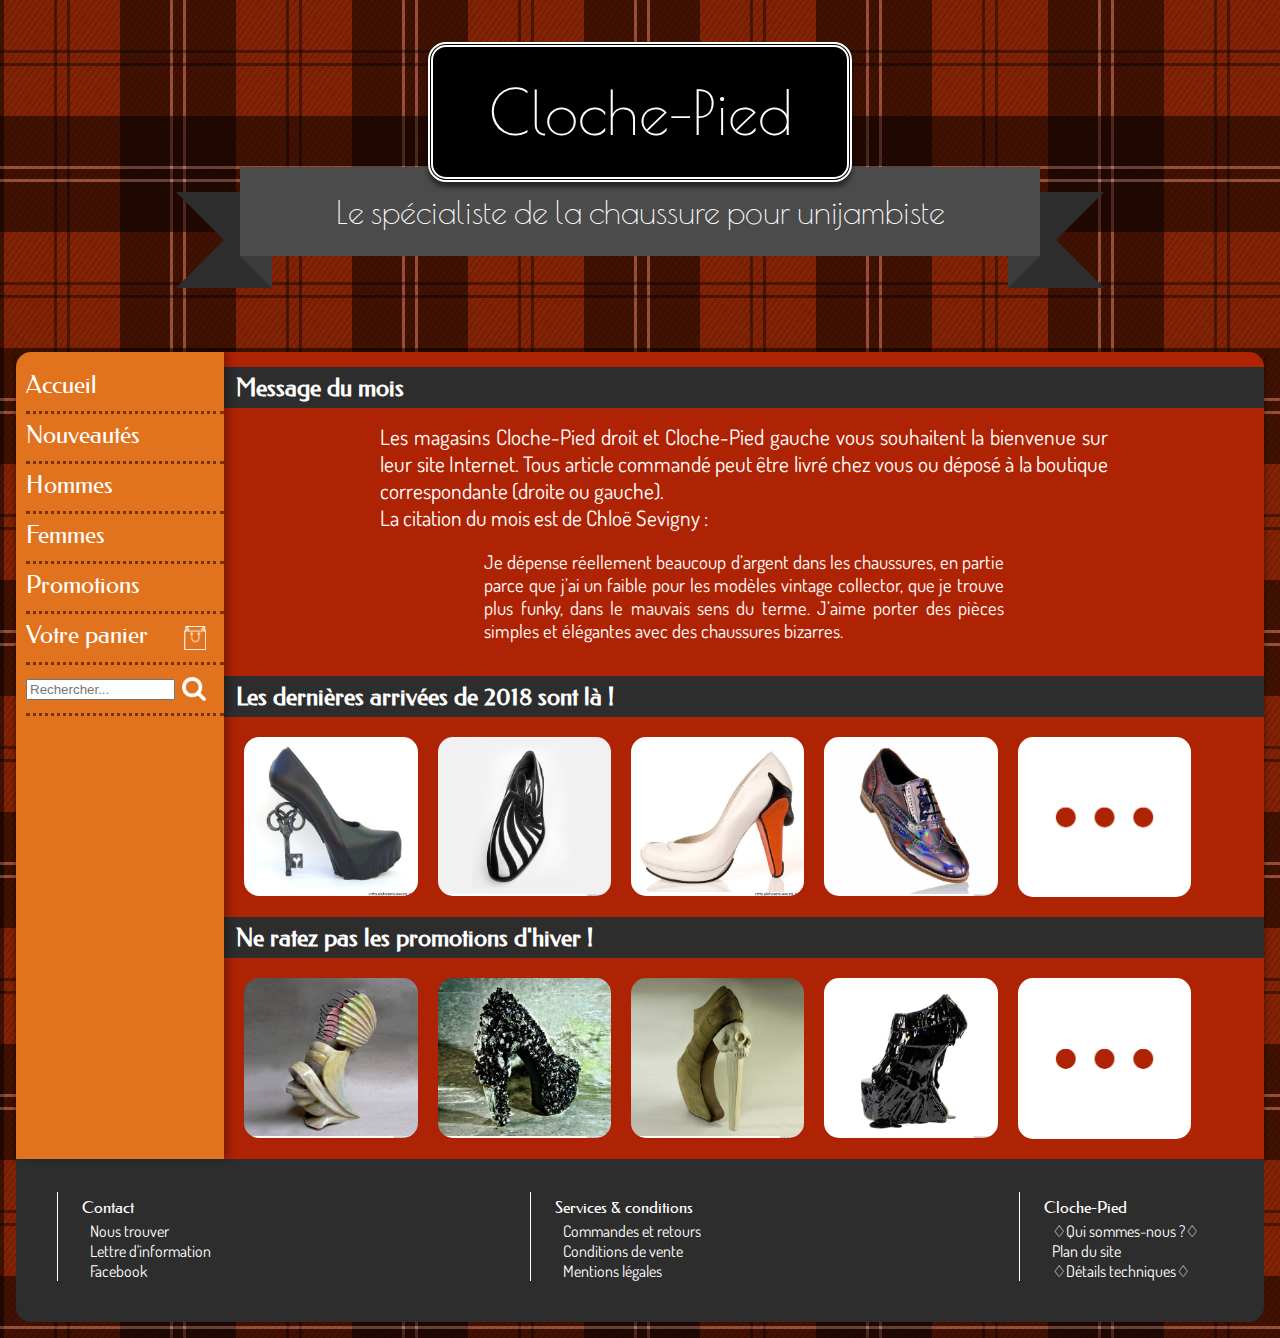
<file: index.html>
<!DOCTYPE html>
<html lang="fr">
  <head>
  <title>Cloche-Pied : accueil</title>
    <link rel="stylesheet"
          href="https://fonts.googleapis.com/css?family=Poiret+One%7CFedero%7CDosis:light"/>
	<link rel="stylesheet"  href="css/style.css" type="text/css"/>
	<link rel="stylesheet"  href="css/index.css" type="text/css"/>
	<meta charset="utf-8" />
  </head>
  <body>
	<div id="wrap">
		<header>
			<div id="logo">Cloche-Pied</div>
			<div id="ribbon">
				<span id="ribbon-content">Le spécialiste de la chaussure pour unijambiste</span>
			</div>
		</header>
		<main>
			<div class="menu">
				<nav>
					<ul>
						<li><a href="index.html">Accueil</a></li>
						<li><a href="new.html">Nouveautés</a></li>
						<li><a href="men.html">Hommes</a></li>
						<li><a href="women.html">Femmes</a></li>
						<li><a href="sales.html">Promotions</a></li>
						<li><a href="empty_basket.html">Votre panier<img src="imgs/icons/panier.png" alt="icone panier"/></a></li>
						<li id="search"><input type="search" placeholder="Rechercher..."/><a href="product_list.html"><img src="imgs/icons/loupe.png" alt="icone loupe"/></a></li>
					</ul>
				</nav>
			</div>

			<div class="container">
					<div class="sectionaccueil">
						<h2>Message du mois</h2>
						<p>Les magasins Cloche-Pied droit et Cloche-Pied gauche vous souhaitent la bienvenue sur leur site Internet. Tous article commandé peut être livré chez vous ou déposé à la boutique correspondante (droite ou gauche).<br/>
						La citation du mois est de <cite>Chloë Sevigny</cite> :</p>
					<blockquote>Je dépense réellement beaucoup d’argent dans les chaussures, en partie parce que j’ai un faible pour les modèles vintage collector, que je trouve plus funky, dans le mauvais sens du terme. J’aime porter des pièces simples et élégantes avec des chaussures bizarres.</blockquote>
					</div>
					<div class="sectionaccueil">
						<div id="arrivage">
							<h2>Les dernières arrivées de 2018 sont là !</h2>
							<div class="boxes">	
								<a href="product.html">
									<div class="box">
										<img src="imgs/w/Vickey.jpg" alt="Vickey Shoes"/>
										<div class="opaque">
											<div class="infos">
												<p>Vickey</p>
												<p>610€</p>
												<p>by Koby Levy</p>
											</div>
										</div>
									</div>
								</a>
								<a href="product.html">
									<div class="box">
										<img src="imgs/m/Zebra.jpg" alt="Zebra chaussure"/>
										<div class="opaque">
											<div class="infos">
												<p>Zebra</p>
												<p>585€</p>
												<p>by Robbert A.J. Koets</p>
											</div>
										</div>
									</div>
								</a>
								<a href="product.html">
									<div class="box">
										<img src="imgs/w/Swan.jpg" alt="Swan chaussure"/>
										<div class="opaque">
											<div class="infos">
												<p>Swan</p>
												<p>570€</p>
												<p>by Kobi Levi</p>
											</div>
										</div>
									</div>
								</a>
								<a href="product.html">
									<div class="box">
										<img src="imgs/m/Holographic_iridescent.jpg" alt="Holographic/Iridescent chaussure"/>
										<div class="opaque">
											<div class="infos">
												<p>Holographic / Iridescent</p>
												<p>700€</p>
												<p>by Luke Grant-Muller</p>
											</div>
										</div>
									</div>
								</a>
								<div class="box">
									<img src="imgs/3pointsblanc.png" alt="3 petits points"/>
									<div class="opaque">
										<a href="new.html">
											<img src="imgs/3pointsgris.png" alt="3 petits points/">
										</a>
									</div>
								</div>
							</div>
						</div>
					</div>
					<div class="sectionaccueil">
						<div id="promos">
							<h2>Ne ratez pas les promotions d'hiver !</h2>
							<div class="boxes">	
								<a href="product.html">
									<div class="box">
										<img src="./imgs/w/k_tesoro/Equilibria.jpg" alt="Equilibria chaussure"/> 
										<div class="opaque">
											<div class="infos">
												<p>Equilibria</p>
												<p>510€</p>
												<p>by Kermit Tesoro</p>
											</div>
										</div>
									</div>
								</a>
								<a href="product.html">
									<div class="box">
										<img src="./imgs/w/k_tesoro/Hallucilica.jpg" alt="Hallucilica chaussure"/>
										<div class="opaque">
											<div class="infos">
												<p>Hallucilica
												<p>430€</p>
												<p>by Kermit Tesoro</p>
											</div>
										</div>
									</div>
								</a>
								<a href="product.html">
									<div class="box">
										<img src="./imgs/w/k_tesoro/Impaled_skull.jpg" alt="Impaled Skull chaussure"/>
										<div class="opaque">
											<div class="infos">
												<p>Impaled Skull
												<p>520€</p>
												<p>by Kermit Tesoro</p>
											</div>
										</div>
									</div>
								</a>
								<a href="product.html">
									<div class="box">
										<img src="./imgs/w/k_tesoro/Oil_Spiller.jpg" alt="Oil Spiller chaussure"/>
										<div class="opaque">
											<div class="infos">
												<p>Oil Spiller</p>
												<p>450€</p>
												<p>by Kermit Tesoro</p>
											</div>
										</div>
									</div>
								</a>
								<div class="box">
									<img src="imgs/3pointsblanc.png" alt="3 petits points">
									<div class="opaque">
										<a href="sales.html">
											<img src="imgs/3pointsgris.png" alt="3 petits points">
										</a>
									</div>
								</div>
							</div>
						</div>
					</div>
				</div>														
			</main>
		<footer>
				<nav>
					<dl>
						<dt>Contact</dt>
							<dd><a href="progress.html">Nous trouver</a></dd>
							<dd><a href="progress.html">Lettre d'information</a></dd>
							<dd><a href="progress.html">Facebook</a></dd>
					</dl>
					<dl>
						<dt>Services &amp; conditions</dt>
							<dd><a href="progress.html">Commandes et retours</a></dd>
							<dd><a href="progress.html">Conditions de vente</a></dd>
							<dd><a href="progress.html">Mentions légales</a></dd>
					</dl>
					<dl>
						<dt>Cloche-Pied</dt>
							<dd><a href="about.html">♢Qui sommes-nous ?♢</a><dd>
							<dd><a href="progress.html">Plan du site</a></dd>
							<dd><a href="details.html">♢Détails techniques♢</a></dd>
					</dl>
				</nav>
			</footer>
	</div>
  </body>
</html>
</file>
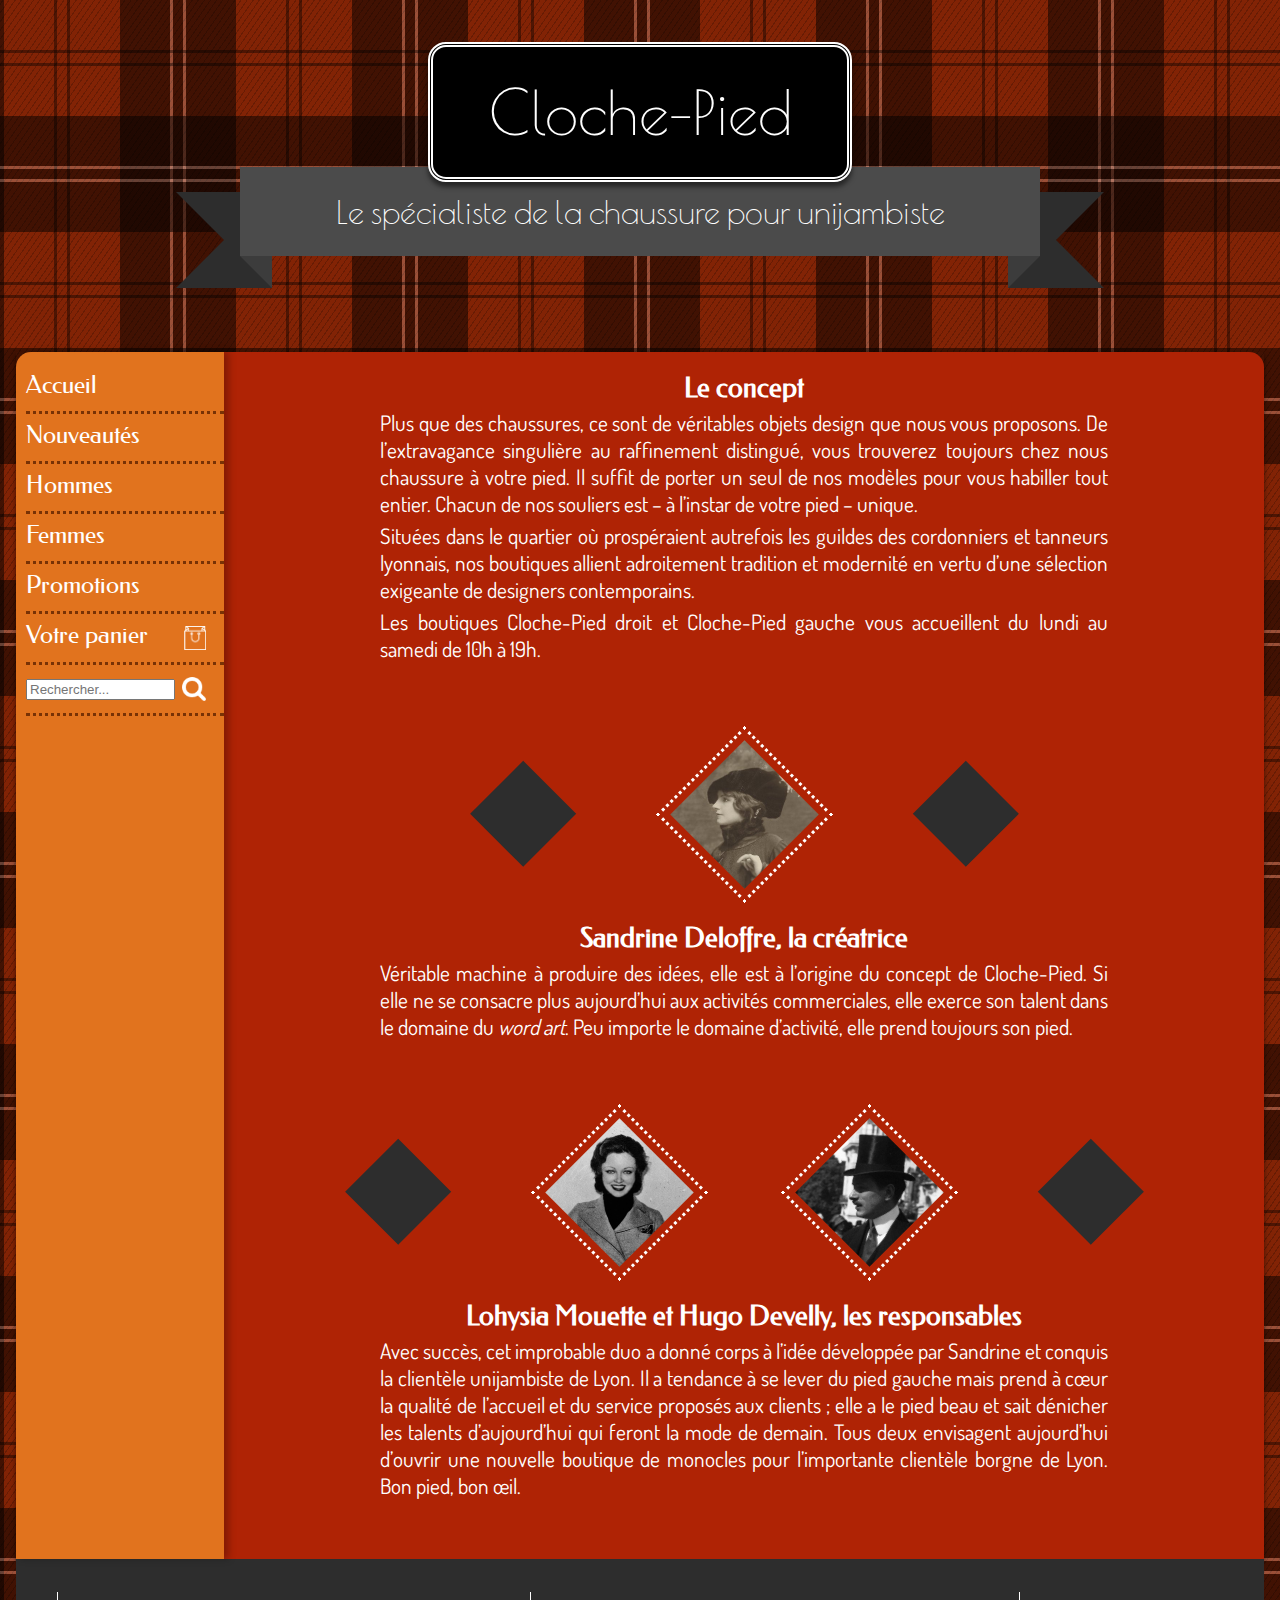
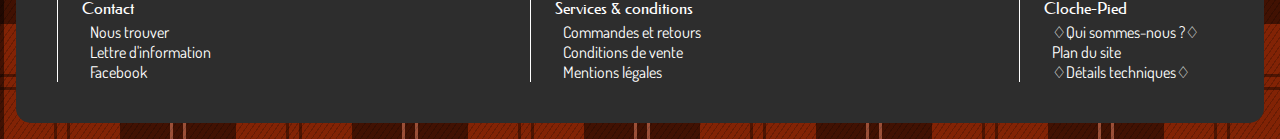
<file: about.html>
<!DOCTYPE html>
<html lang="fr">
	<head>
	  	<title>Cloche-Pied : qui sommes-nous ?</title>
	    <meta charset="utf-8"/>
	  	<meta name="author" content="Hugo Develly et Lohysia Mouette"/>
	  	<meta name="description" content="Chaussure Uniijambiste Dépareillé"/>
		<link rel="stylesheet" href="https://fonts.googleapis.com/css?family=Poiret+One%7CFedero%7CDosis:light"/>
		<link rel="stylesheet" href="css/style.css" type="text/css"/>
		<link rel="stylesheet" href="css/about.css" type="text/css"/>
	</head>
	<body>
		<div id="wrap">
			<header>
				<div id="logo">Cloche-Pied</div>
				<div id="ribbon">
					<span id="ribbon-content">Le spécialiste de la chaussure pour unijambiste</span>
				</div>
			</header>
			<main>
				<div class="menu">
					<nav>
						<ul>
							<li><a href="index.html">Accueil</a></li>
							<li><a href="new.html">Nouveautés</a></li>
							<li><a href="men.html">Hommes</a></li>
							<li><a href="women.html">Femmes</a></li>
							<li><a href="sales.html">Promotions</a></li>
							<li><a href="empty_basket.html">Votre panier<img src="imgs/icons/panier.png" alt="icone panier"/></a></li>
							<li id="search"><input type="search" placeholder="Rechercher..."/><a href="product_list.html"><img src="imgs/icons/loupe.png" alt="icone loupe"/></a></li>
						</ul>
					</nav>
				</div>


				<div class="container">
					<h2>Le concept</h2>
					<p>Plus que des chaussures, ce sont de véritables objets design que nous vous proposons. De l’extravagance singulière au raffinement distingué, vous trouverez toujours chez nous chaussure à votre pied. Il suffit de porter un seul de nos modèles pour vous habiller tout entier. Chacun de nos souliers est – à l’instar de votre pied – unique.</p>
					<p>Situées dans le quartier où prospéraient autrefois les guildes des cordonniers et tanneurs lyonnais, nos boutiques allient adroitement tradition et modernité en vertu d’une sélection exigeante de designers contemporains.</p>
					<p>Les boutiques Cloche-Pied droit et Cloche-Pied gauche vous accueillent du lundi au samedi de 10h à 19h.</p>
					<div class="portrait"><img src="./imgs/about/01.jpg" alt="Sandrine Deloffre"></div>
					<h2>Sandrine Deloffre, la créatrice</h2>
					<p>Véritable machine à produire des idées, elle est à l’origine du concept de Cloche-Pied. Si elle ne se consacre plus aujourd’hui aux activités commerciales, elle exerce son talent dans le domaine du <em>word art</em>. Peu importe le domaine d’activité, elle prend toujours son pied.</p>
					<div id="duo">
						<div class="portrait"><img src="./imgs/about/02.jpg" alt="Lohysia Mouette"></div>
						<div class="portrait"><img src="./imgs/about/03.jpg" alt="Hugo Develly"></div>
					</div>
					<h2>Lohysia Mouette et Hugo Develly, les responsables</h2>
					<p>Avec succès, cet improbable duo a donné corps à l’idée développée par Sandrine et conquis la clientèle unijambiste de Lyon. Il a tendance à se lever du pied gauche mais prend à cœur la qualité de l’accueil et du service proposés aux clients ; elle a le pied beau et sait dénicher les talents d’aujourd’hui qui feront la mode de demain. Tous deux envisagent aujourd’hui d’ouvrir une nouvelle boutique de monocles pour l’importante clientèle borgne de Lyon. Bon pied, bon œil.</p>
				</div>
			</main>
			<footer>
				<nav>
					<dl>
						<dt>Contact</dt>
							<dd><a href="progress.html">Nous trouver</a></dd>
							<dd><a href="progress.html">Lettre d'information</a></dd>
							<dd><a href="progress.html">Facebook</a></dd>
					</dl>
					<dl>
						<dt>Services &amp; conditions</dt>
							<dd><a href="progress.html">Commandes et retours</a></dd>
							<dd><a href="progress.html">Conditions de vente</a></dd>
							<dd><a href="progress.html">Mentions légales</a></dd>
					</dl>
					<dl>
						<dt>Cloche-Pied</dt>
							<dd><a href="about.html">♢Qui sommes-nous ?♢</a><dd>
							<dd><a href="progress.html">Plan du site</a></dd>
							<dd><a href="details.html">♢Détails techniques♢</a></dd>
					</dl>
				</nav>
			</footer>
		</div>
	</body>
</html>
</file>
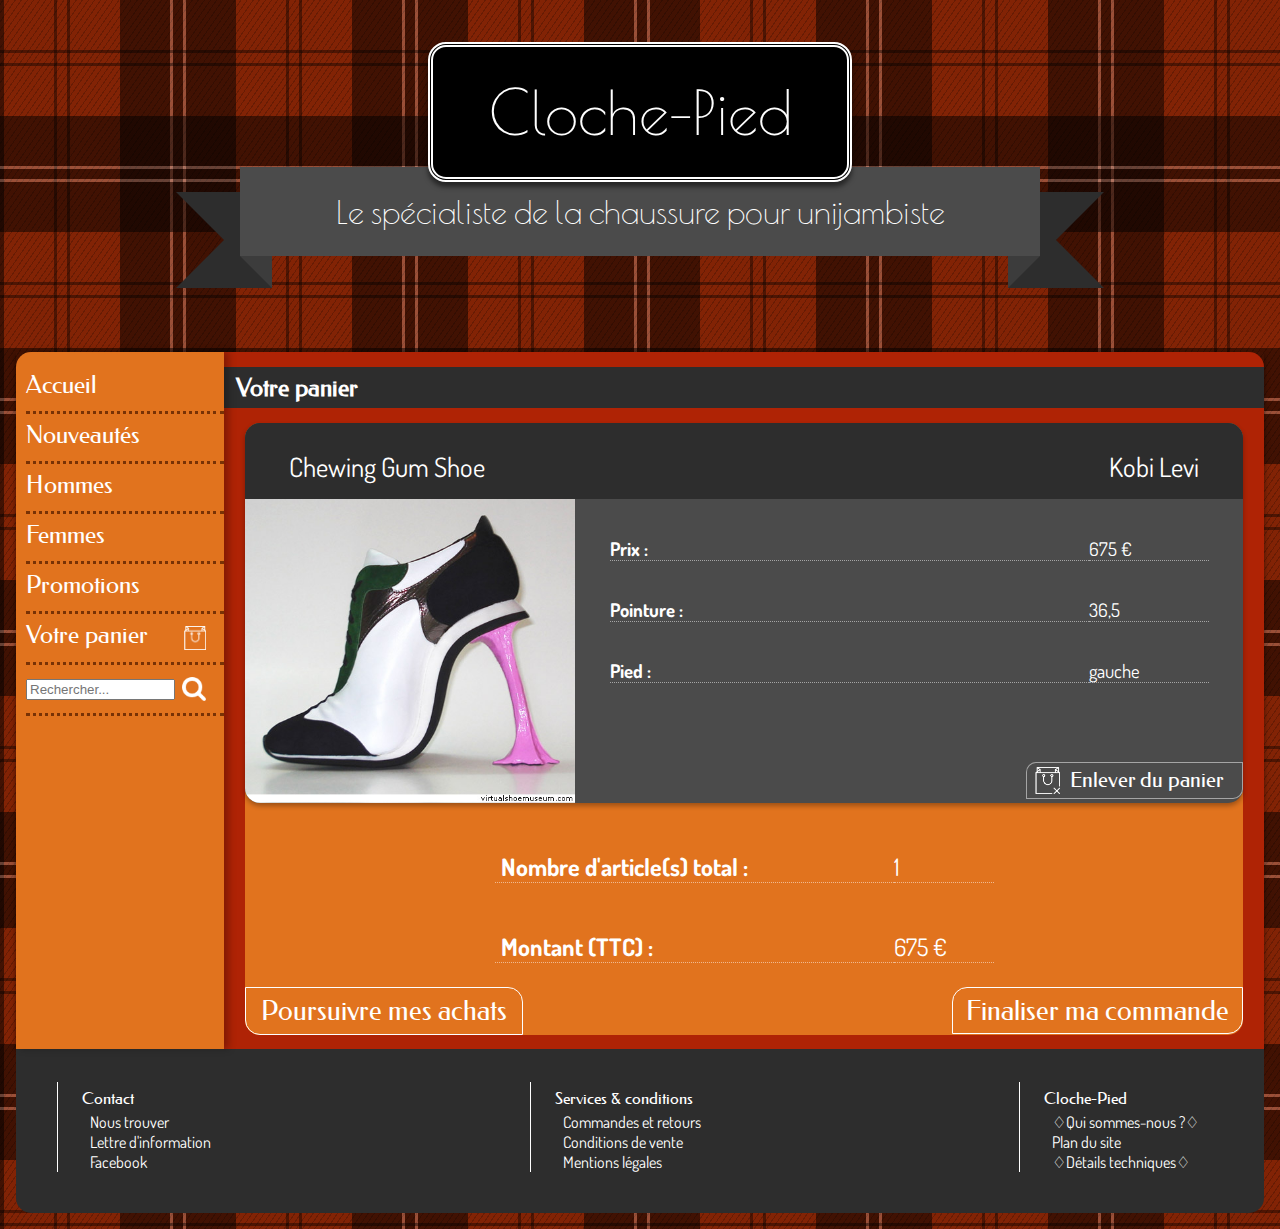
<file: basket.html>
<!DOCTYPE html>
<html lang="fr">
	<head>
	  	<title>Cloche-Pied : panier</title>
	    <meta charset="utf-8" />
	  	<meta name="author" content="Hugo Develly et Lohysia Mouette"/>
	  	<meta name="description" content="Chaussure Uniijambiste Dépareillé"/>
		<link rel="stylesheet" href="https://fonts.googleapis.com/css?family=Poiret+One%7CFedero%7CDosis:light"/>
		<link rel="stylesheet" href="css/style.css" type="text/css"/>
		<link rel="stylesheet" href="css/basket.css" type="text/css"/>
	</head>
	<body>
		<div id="wrap">
			<header>
				<div id="logo">Cloche-Pied</div>
				<div id="ribbon">
					<span id="ribbon-content">Le spécialiste de la chaussure pour unijambiste</span>
				</div>
			</header>
			<main>
				<div class="menu">
					<nav>
						<ul>
							<li><a href="index.html">Accueil</a></li>
							<li><a href="new.html">Nouveautés</a></li>
							<li><a href="men.html">Hommes</a></li>
							<li><a href="women.html">Femmes</a></li>
							<li><a href="sales.html">Promotions</a></li>
							<li><a href="empty_basket.html">Votre panier<img src="imgs/icons/panier.png" alt="icone panier"/></a></li>
							<li id="search"><input type="search" placeholder="Rechercher..."/><a href="product_list.html"><img src="imgs/icons/loupe.png" alt="icone loupe"/></a></li>
						</ul>
					</nav>
				</div>

				<div class="container">
					<h2>Votre panier</h2>
					<div class="basket">
						<div class="achat">
							<div class="headerarticle">
								<p>Chewing Gum Shoe</p>
								<p>Kobi Levi</p>
							</div>
							<img src="./imgs/w/chewing_gum.jpg" alt="Chewing gum shoe by Kobi Levi"/>
							<table>
								<tr>
									<th>Prix :</th>
									<td>675 €</td>
								</tr>
								<tr>
									<th>Pointure :</th>
									<td>36,5</td>
								</tr>
								<tr>
									<th>Pied :</th>
									<td>gauche</td>
								</tr>
							</table>
							<form action="empty_basket.html" class="retrait">
								<img src="imgs/icons/panier_x.png" alt="icône panier"/>
								<input type="submit" value="Enlever du panier"/>
							</form>
						</div>
						<table>
							<tr>
								<th>Nombre d'article(s) total :</th>
								<td>1</td>
							</tr>
							<tr>
								<th>Montant (TTC) :</th>
								<td>675 €</td>
							</tr>
						</table>
						<div id="boutonretour">
								<a href="index.html">Poursuivre mes achats</a>
						</div>
						<form action="buy.html">
							<input type="submit" value="Finaliser ma commande" id="commande"/>
						</form>
					</div>
				</div>														
			</main>
			<footer>
				<nav>
					<dl>
						<dt>Contact</dt>
							<dd><a href="progress.html">Nous trouver</a></dd>
							<dd><a href="progress.html">Lettre d'information</a></dd>
							<dd><a href="progress.html">Facebook</a></dd>
					</dl>
					<dl>
						<dt>Services &amp; conditions</dt>
							<dd><a href="progress.html">Commandes et retours</a></dd>
							<dd><a href="progress.html">Conditions de vente</a></dd>
							<dd><a href="progress.html">Mentions légales</a></dd>
					</dl>
					<dl>
						<dt>Cloche-Pied</dt>
							<dd><a href="about.html">♢Qui sommes-nous ?♢</a><dd>
							<dd><a href="progress.html">Plan du site</a></dd>
							<dd><a href="details.html">♢Détails techniques♢</a></dd>
					</dl>
				</nav>
			</footer>
		</div>
	</body>
</html>
</file>
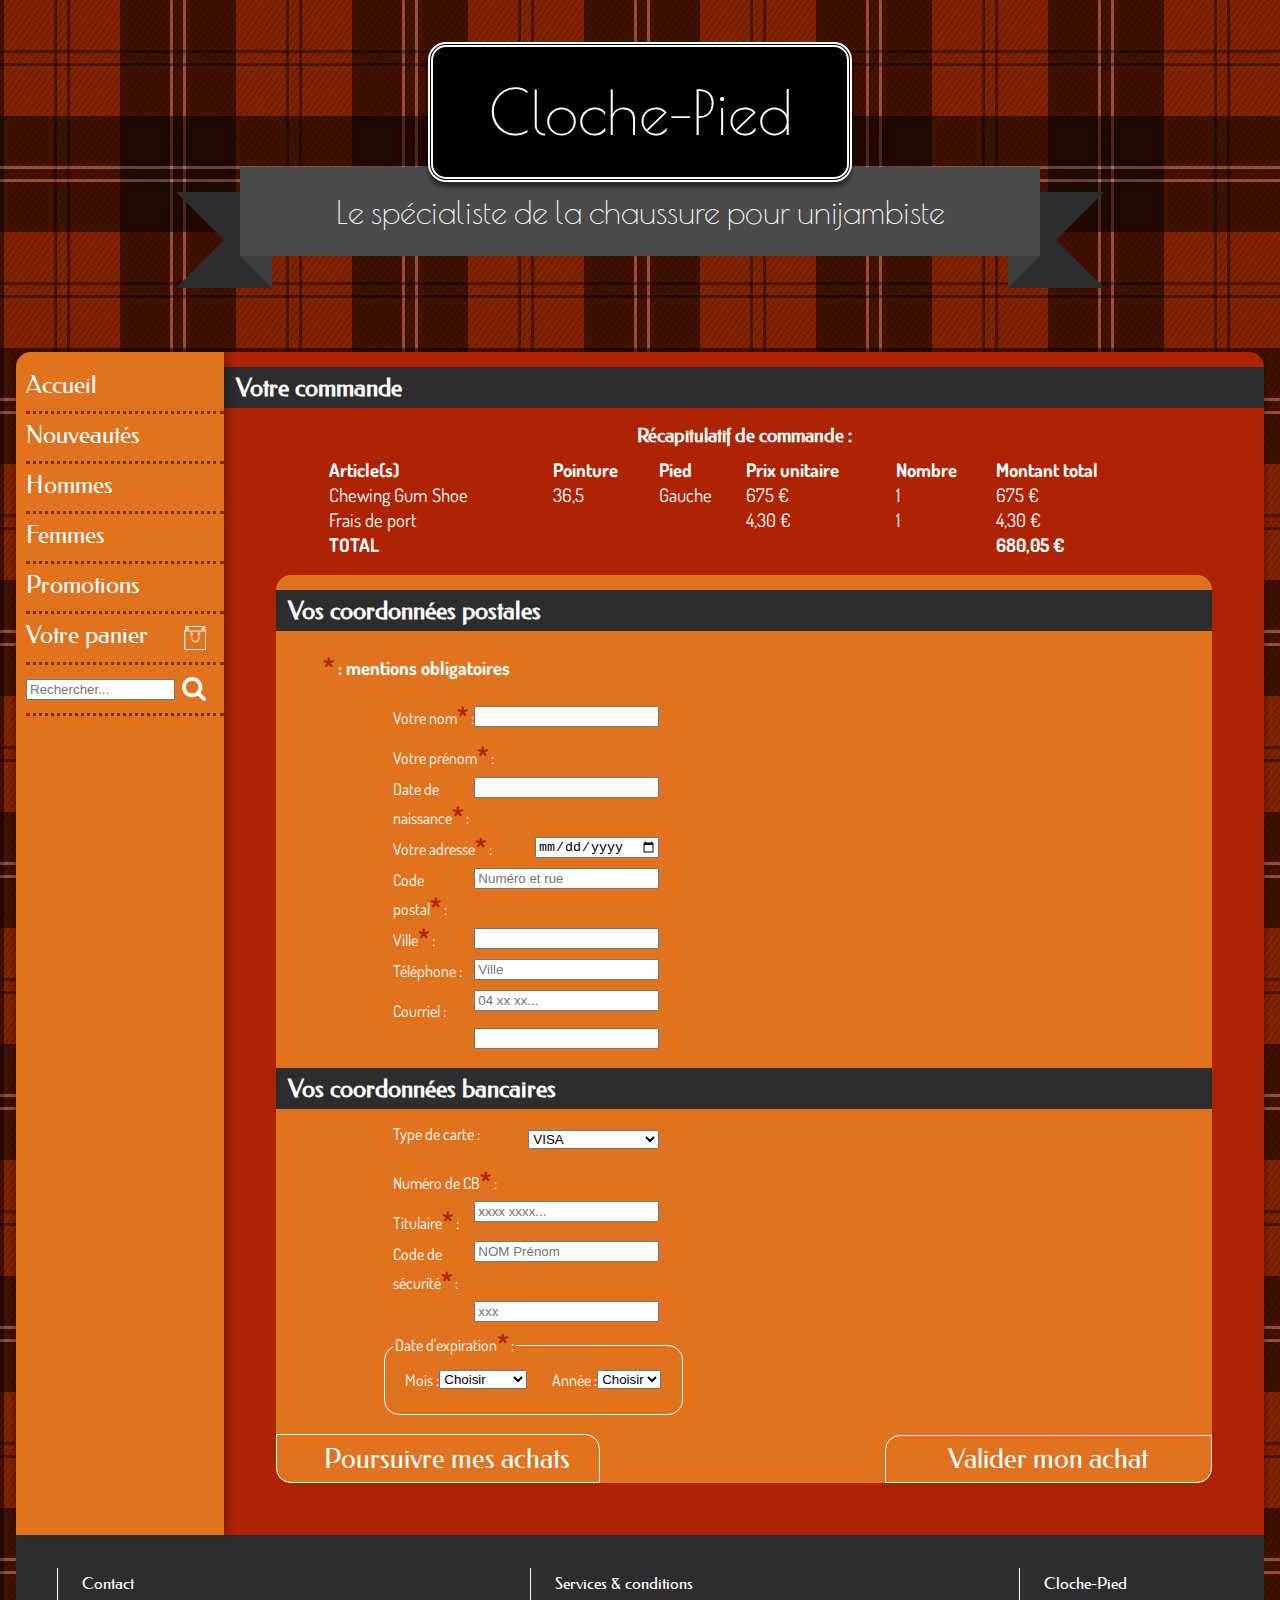
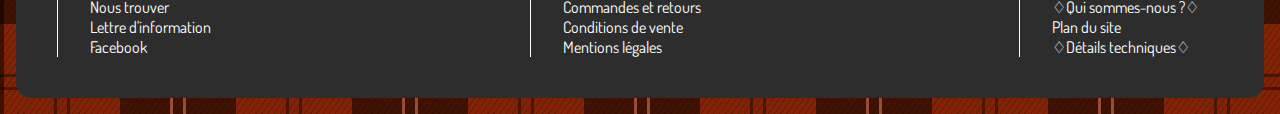
<file: buy.html>
<!DOCTYPE html>
<html lang="fr">
	<head>
	  	<title>Cloche-Pied : commande</title>
	    <meta charset="utf-8" />
	  	<meta name="author" content="Hugo Develly et Lohysia Mouette"/>
	  	<meta name="description" content="Chaussure Uniijambiste Dépareillé"/>
		<link rel="stylesheet" href="https://fonts.googleapis.com/css?family=Poiret+One%7CFedero%7CDosis:light"/>
		<link rel="stylesheet" href="css/style.css" type="text/css"/>
		<link rel="stylesheet" href="css/buy.css" type="text/css"/>
	</head>
	<body>
		<div id="wrap">
			<header>
				<div id="logo">Cloche-Pied</div>
				<div id="ribbon">
					<span id="ribbon-content">Le spécialiste de la chaussure pour unijambiste</span>
				</div>
			</header>
			<main>
				<div class="menu">
					<nav>
						<ul>
							<li><a href="index.html">Accueil</a></li>
							<li><a href="new.html">Nouveautés</a></li>
							<li><a href="men.html">Hommes</a></li>
							<li><a href="women.html">Femmes</a></li>
							<li><a href="sales.html">Promotions</a></li>
							<li><a href="empty_basket.html">Votre panier<img src="imgs/icons/panier.png" alt="icone panier"/></a></li>
							<li id="search"><input type="search" placeholder="Rechercher..."/><a href="product_list.html"><img src="imgs/icons/loupe.png" alt="icone loupe"/></a></li>
						</ul>
					</nav>
				</div>

				<div class="container">
					<h2>Votre commande</h2>
					<table>
						<tr>
							<th colspan="6" id="recap">Récapitulatif de commande :</th>
						</tr>
						<tr>
							<th>Article(s)</th>
							<th>Pointure</th>
							<th>Pied</th>
							<th>Prix unitaire</th>
							<th>Nombre</th>
							<th>Montant total</th>
						</tr>
						<tr>
							<td>Chewing Gum Shoe</td>
							<td>36,5</td>
							<td>Gauche</td>
							<td>675 €</td>
							<td>1</td>
							<td>675 €</td>
						</tr>
						<tr>
							<td colspan="3">Frais de port</td>
							<td>4,30 €</td>
							<td>1</td>
							<td>4,30 €</td>
						</tr>
						<tr>
							<th colspan="5">TOTAL</th>
							<th>680,05 €</th>
						</tr>
					</table>
					<form>
						<section class="coord">
							<h2>Vos coordonnées postales</h2>
							<p><strong><abbr title="obligatoire">*</abbr> : mentions obligatoires</strong></p>
							<label for="nom">
								Votre nom<strong><abbr title="obligatoire">*</abbr></strong> : 
								<input type="text" id="nom" name="nom" required/>
							</label>
							<label for="prenom">
								Votre prénom<strong><abbr title="obligatoire">*</abbr></strong> : 
								<input type="text" id="prenom" name="prenom" required/>
							</label>
							<label for="naissance">
								Date de naissance<strong><abbr title="obligatoire">*</abbr></strong> : 
								<input type="date" id="naissance" name="naissance" required/>
							</label>
							<label for="adresse">
								Votre adresse<strong><abbr title="obligatoire">*</abbr></strong> : 
								<input type="text" placeholder="Numéro et rue" id="adresse" name="adresse" required/>
							</label>
							<label for="cp">
								Code postal<strong><abbr title="obligatoire">*</abbr></strong> : 
								<input type="text" maxlength="5" id="cp" name="cp" required/>
							</label>
							<label for="ville">
								Ville<strong><abbr title="obligatoire">*</abbr></strong> : 
								<input type="text" placeholder="Ville" id="ville" name="ville" required/>
							</label>
							<label for="tel">
								Téléphone : 
								<input type="tel" maxlength="14" placeholder="04 xx xx..." id="tel" name="tel"/>
							</label>
							<label for="adresseEmail">
								Courriel : 
								<input type="email" id="adresseEmail" name="adresseEmail"/>
							</label>
						</section>
						<section class="coord">
							<h2>Vos coordonnées bancaires</h2>
							<label for="carte">
								Type de carte :
								<select id="carte" name="carteutilisateur">
									<option value="visac">VISA</option>
									<option value="maestroc">Maestro</option>
									<option value="masterc">MasterCard</option>
									<option value="amexc">American Express</option>
								</select>
							</label>
							<label for="idcb">
								Numéro de CB<strong><abbr title="obligatoire">*</abbr></strong> : 
								<input type="text"  maxlength="19" placeholder="xxxx xxxx..." id="idcb" name="idcb" required/>
							</label>
							<label for="titulaire">
								Titulaire<strong><abbr title="obligatoire">*</abbr></strong> : 
								<input type="text" placeholder="NOM Prénom" id="titulaire" name="titulaire" required/>
							</label>
							<label for="secuc">
								Code de sécurité<strong><abbr title="obligatoire">*</abbr></strong> : 
								<input type="text" maxlength="3" placeholder="xxx" id="secuc" name="secuc" required/>
							</label>
							<fieldset>
								<legend>
									Date d'expiration<strong><abbr title="obligatoire">*</abbr></strong> : 
								</legend>
								<label for="moisexp">
									Mois : 
									<select id="moisexp" name="moisexp" required>
										<option value="">Choisir</option>
										<option>Janvier</option>
										<option>Février</option>
										<option>Mars</option>
										<option>Avril</option>
										<option>Mai</option>
										<option>Juin</option>
										<option>Juillet</option>
										<option>Août</option>
										<option>Septembre</option>
										<option>Octobre</option>
										<option>Novembre</option>
										<option>Décembre</option>
									</select>
								</label>
								<label for="anneeexp">
									Année : 
									<select id="anneeexp" name="anneeexp" required>
										<option value="">Choisir</option>
										<option>2018</option>
										<option>2019</option>
										<option>2020</option>
										<option>2021</option>
										<option>2022</option>
										<option>2023</option>
										<option>2024</option>
										<option>2025</option>
										<option>2026</option>
										<option>2027</option>
									</select>
								</label>
							</fieldset>
						</section>
						<div id="boutonretour">
							<a href="index.html">Poursuivre mes achats</a>
						</div>
						<input type="submit" value="Valider mon achat" id="achat" name="achat"/>
					</form>	
				</div>													
			</main>
			<footer>
				<nav>
					<dl>
						<dt>Contact</dt>
							<dd><a href="progress.html">Nous trouver</a></dd>
							<dd><a href="progress.html">Lettre d'information</a></dd>
							<dd><a href="progress.html">Facebook</a></dd>
					</dl>
					<dl>
						<dt>Services &amp; conditions</dt>
							<dd><a href="progress.html">Commandes et retours</a></dd>
							<dd><a href="progress.html">Conditions de vente</a></dd>
							<dd><a href="progress.html">Mentions légales</a></dd>
					</dl>
					<dl>
						<dt>Cloche-Pied</dt>
							<dd><a href="about.html">♢Qui sommes-nous ?♢</a><dd>
							<dd><a href="progress.html">Plan du site</a></dd>
							<dd><a href="details.html">♢Détails techniques♢</a></dd>
					</dl>
				</nav>
			</footer>
		</div>
	</body>
</html>
</file>
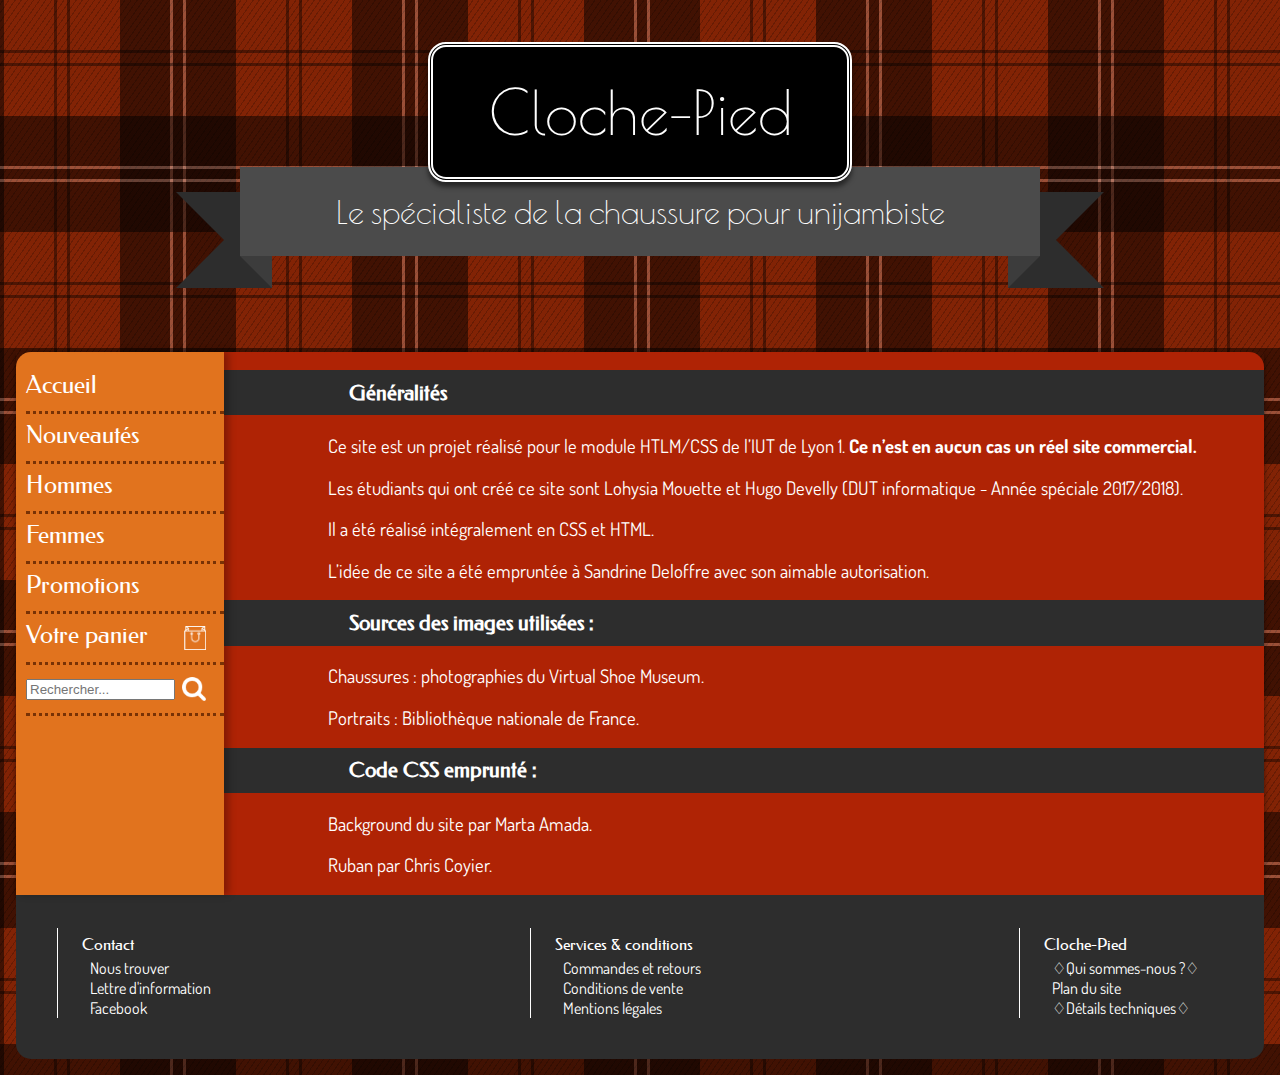
<file: details.html>
<!DOCTYPE html>
<html lang="fr">
  <head>
  	<title>Cloche-Pied : détails techniques</title>
  	<meta charset="utf-8"/>
  	<meta name="author" content="Hugo Develly et Lohysia Mouette"/>
	<meta name="description" content="Chaussure Uniijambiste Dépareillé"/>
    <link rel="stylesheet"
          href="https://fonts.googleapis.com/css?family=Poiret+One%7CFedero%7CDosis:light"/>
	<link rel="stylesheet"  href="css/style.css" type="text/css"/>
	<link rel="stylesheet"  href="css/details.css" type="text/css"/>
	
  </head>
  <body>
	<div id="wrap">
		<header>
			<div id="logo">Cloche-Pied</div>
			<div id="ribbon">
				<span id="ribbon-content">Le spécialiste de la chaussure pour unijambiste</span>
			</div>
		</header>
		<main>
			<div class="menu">
				<nav>
					<ul>
						<li><a href="index.html">Accueil</a></li>
						<li><a href="new.html">Nouveautés</a></li>
						<li><a href="men.html">Hommes</a></li>
						<li><a href="women.html">Femmes</a></li>
						<li><a href="sales.html">Promotions</a></li>
						<li><a href="empty_basket.html">Votre panier<img src="imgs/icons/panier.png" alt="icone panier"/></a></li>
						<li id="search"><input type="search" placeholder="Rechercher..."/><a href="product_list.html"><img src="imgs/icons/loupe.png" alt="icone loupe"/></a></li>
					</ul>
				</nav>
			</div>

			<div id="container">
				<div id="mentions">
					<h2>Généralités</h2>
					<p>Ce site est un projet réalisé pour le module HTLM/CSS de l’IUT de Lyon 1. <strong>Ce n’est en aucun cas un réel site commercial.</strong></p>
					<p>Les étudiants qui ont créé ce site sont <cite>Lohysia Mouette</cite> et <cite>Hugo Develly</cite> (DUT informatique - Année spéciale 2017/2018).</p>
					<p>Il a été réalisé intégralement en CSS et HTML.</p>
					<p>L’idée de ce site a été empruntée à <cite><a href="https://www.facebook.com/garagedeloffre/">Sandrine Deloffre</a></cite> avec son aimable autorisation.</p>
					<h2>Sources des images utilisées :</h2>
					<p>Chaussures : photographies du <cite><a href="http://www.virtualshoemuseum.com/">Virtual Shoe Museum</a></cite>.</p>
					<p>Portraits : <cite><a href="http://gallica.bnf.fr/">Bibliothèque nationale de France</a></cite>.</p>
					<h2>Code CSS emprunté :</h2>
					<p>Background du site par <cite><a href="http://lea.verou.me/css3patterns/#tartan/">Marta Amada</a></cite>.</p>
					<p>Ruban par <cite><a href="https://css-tricks.com/snippets/css/ribbon/">Chris Coyier</a></cite>.</p>
				</div>
			</div>														
			</main>
		<footer>
				<nav>
					<dl>
						<dt>Contact</dt>
							<dd><a href="progress.html">Nous trouver</a></dd>
							<dd><a href="progress.html">Lettre d'information</a></dd>
							<dd><a href="progress.html">Facebook</a></dd>
					</dl>
					<dl>
						<dt>Services &amp; conditions</dt>
							<dd><a href="progress.html">Commandes et retours</a></dd>
							<dd><a href="progress.html">Conditions de vente</a></dd>
							<dd><a href="progress.html">Mentions légales</a></dd>
					</dl>
					<dl>
						<dt>Cloche-Pied</dt>
							<dd><a href="about.html">♢Qui sommes-nous ?♢</a><dd>
							<dd><a href="progress.html">Plan du site</a></dd>
							<dd><a href="details.html">♢Détails techniques♢</a></dd>
					</dl>
				</nav>
			</footer>
	</div>
  </body>
</html>
</file>
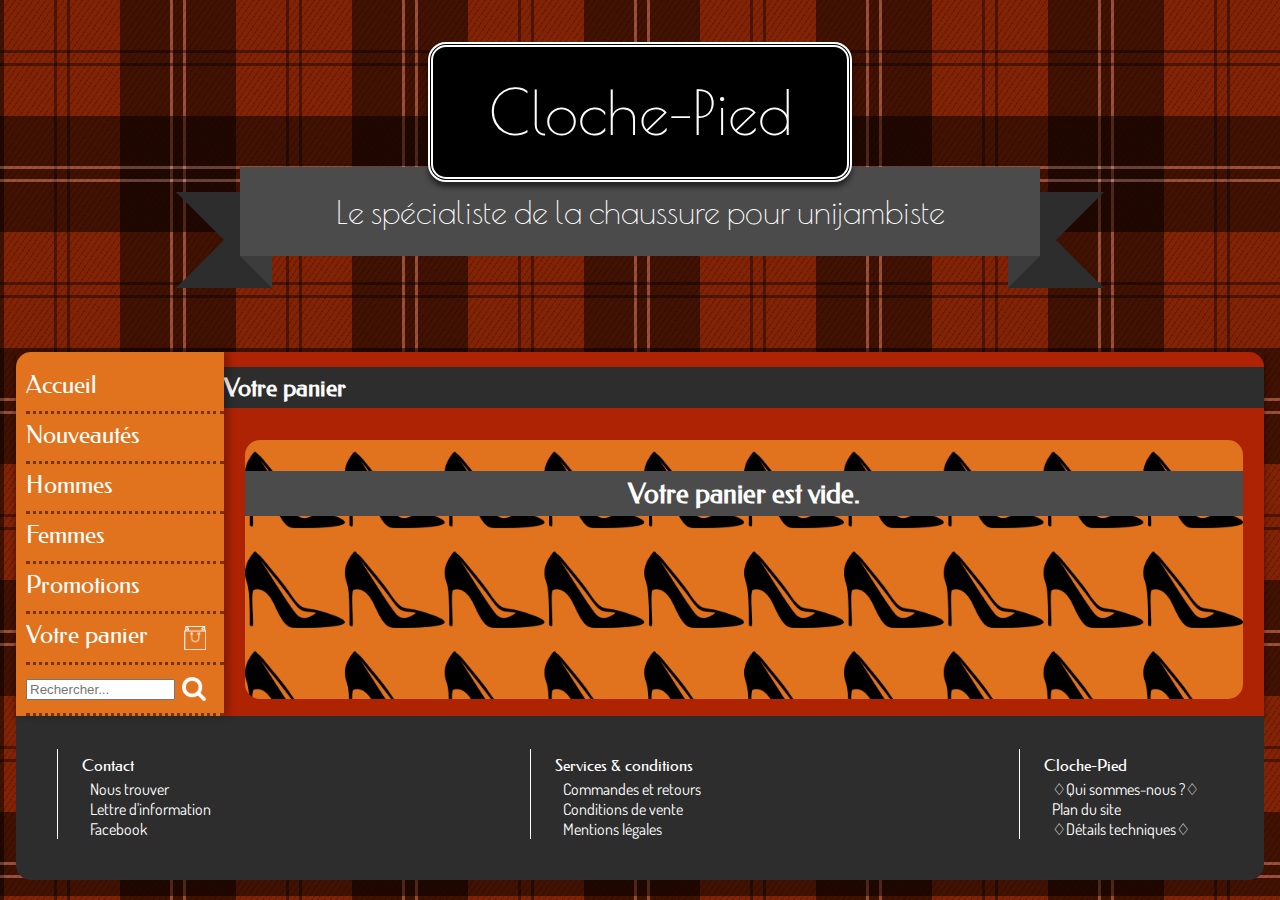
<file: empty_basket.html>
<!DOCTYPE html>
<html lang="fr">
	<head>
	  	<title>Cloche-Pied : panier</title>
	    <meta charset="utf-8" />
	  	<meta name="author" content="Hugo Develly et Lohysia Mouette"/>
	  	<meta name="description" content="Chaussure Uniijambiste Dépareillé"/>
		<link rel="stylesheet" href="https://fonts.googleapis.com/css?family=Poiret+One%7CFedero%7CDosis:light"/>
		<link rel="stylesheet" href="css/style.css" type="text/css"/>
		<link rel="stylesheet" href="css/empty_basket.css" type="text/css"/>
	</head>
	<body>
		<div id="wrap">
			<header>
				<div id="logo">Cloche-Pied</div>
				<div id="ribbon">
					<span id="ribbon-content">Le spécialiste de la chaussure pour unijambiste</span>
				</div>
			</header>
			<main>
				<div class="menu">
					<nav>
						<ul>
							<li><a href="index.html">Accueil</a></li>
							<li><a href="new.html">Nouveautés</a></li>
							<li><a href="men.html">Hommes</a></li>
							<li><a href="women.html">Femmes</a></li>
							<li><a href="sales.html">Promotions</a></li>
							<li><a href="empty_basket.html">Votre panier<img src="imgs/icons/panier.png" alt="icone panier"/></a></li>
							<li id="search"><input type="search" placeholder="Rechercher..."/><a href="product_list.html"><img src="imgs/icons/loupe.png" alt="icone loupe"/></a></li>
						</ul>
					</nav>
				</div>

				<div class="container">
					<h2>Votre panier</h2>
					<div class="basket">
						<h3 id="vide"> Votre panier est vide.</h3>
					</div>
				</div>			

			</main>
			<footer>
				<nav>
					<dl>
						<dt>Contact</dt>
							<dd><a href="progress.html">Nous trouver</a></dd>
							<dd><a href="progress.html">Lettre d'information</a></dd>
							<dd><a href="progress.html">Facebook</a></dd>
					</dl>
					<dl>
						<dt>Services &amp; conditions</dt>
							<dd><a href="progress.html">Commandes et retours</a></dd>
							<dd><a href="progress.html">Conditions de vente</a></dd>
							<dd><a href="progress.html">Mentions légales</a></dd>
					</dl>
					<dl>
						<dt>Cloche-Pied</dt>
							<dd><a href="about.html">♢Qui sommes-nous ?♢</a><dd>
							<dd><a href="progress.html">Plan du site</a></dd>
							<dd><a href="details.html">♢Détails techniques♢</a></dd>
					</dl>
				</nav>
			</footer>
		</div>
	</body>
</html>
</file>
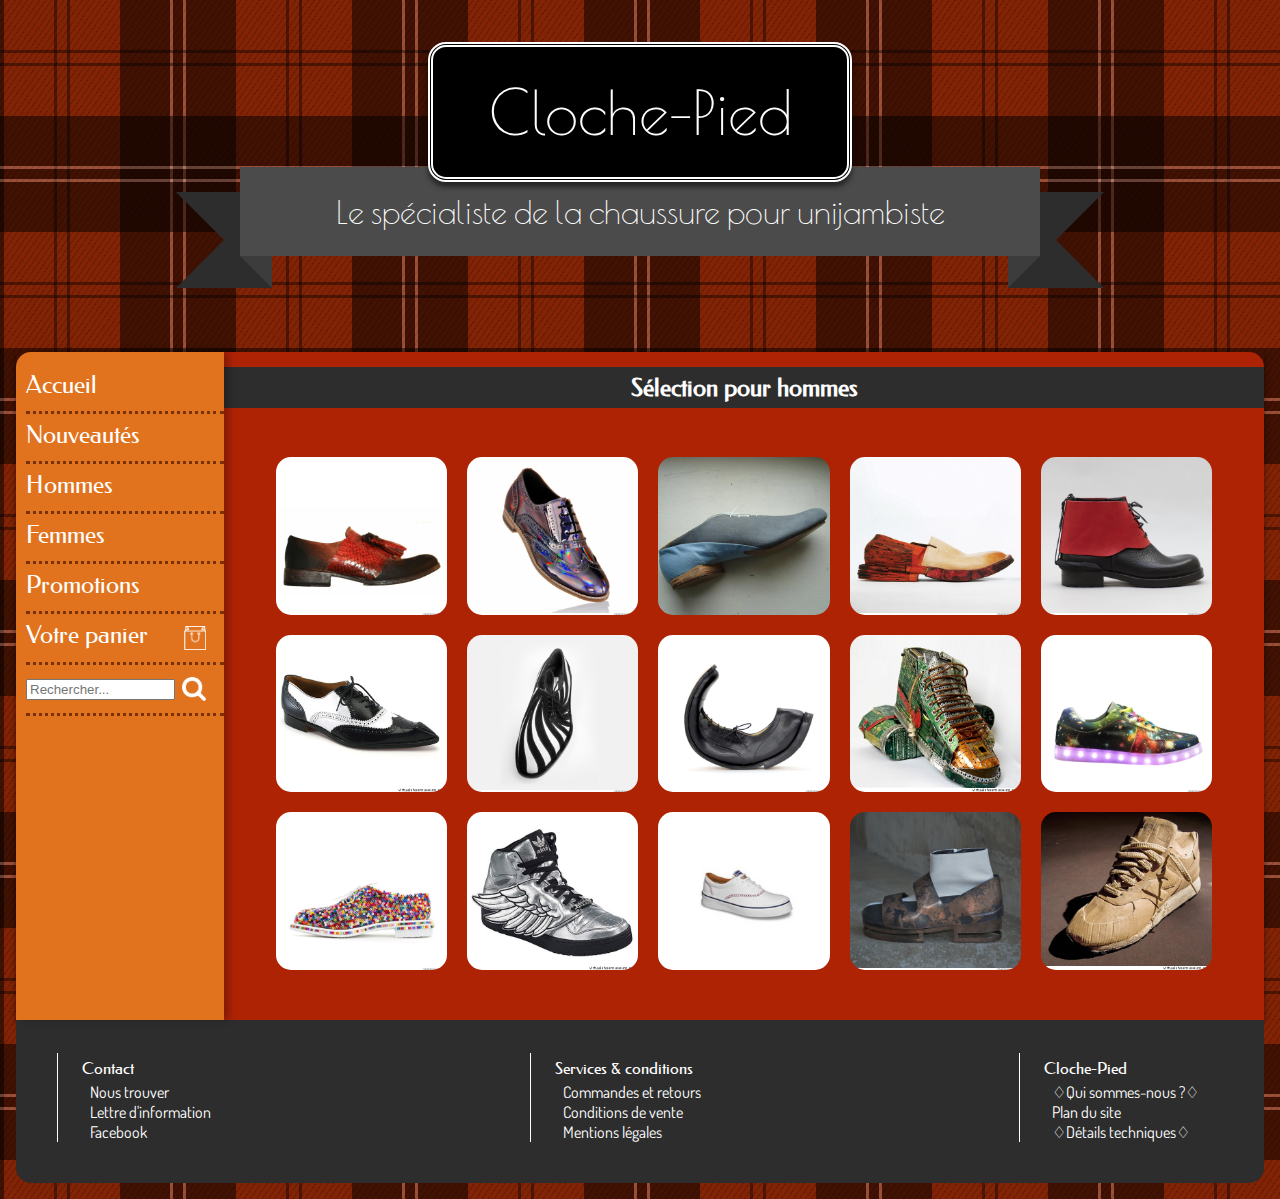
<file: men.html>
<!DOCTYPE html>
<html lang="fr">
	<head>
	  	<title>Cloche-Pied : Chaussures pour hommes</title>
	  	<meta charset="utf-8" />
	  	<meta name="author" content="Hugo Develly et Lohysia Mouette"/>
	  	<meta name="description" content="Chaussure Uniijambiste Dépareillé"/>
	    <link rel="stylesheet" href="https://fonts.googleapis.com/css?family=Poiret+One%7CFedero%7CDosis:light"/>
		<link rel="stylesheet" href="css/style.css" type="text/css"/>
		<link rel="stylesheet" href="css/human.css" type="text/css"/>
	</head>
  	<body>
		<div id="wrap">
			<header>
				<div id="logo">Cloche-Pied</div>
				<div id="ribbon">
					<span id="ribbon-content">Le spécialiste de la chaussure pour unijambiste</span>
				</div>
			</header>
			<main>
				<div class="menu">
					<nav>
						<ul>
							<li><a href="index.html">Accueil</a></li>
							<li><a href="new.html">Nouveautés</a></li>
							<li><a href="men.html">Hommes</a></li>
							<li><a href="women.html">Femmes</a></li>
							<li><a href="sales.html">Promotions</a></li>
							<li><a href="empty_basket.html">Votre panier<img src="imgs/icons/panier.png" alt="icone panier"/></a></li>
							<li id="search"><input type="search" placeholder="Rechercher..."/><a href="product_list.html"><img src="imgs/icons/loupe.png" alt="icone loupe"/></a></li>
						</ul>
					</nav>
				</div>


				<div class="container">
					<h2>Sélection pour hommes</h2>
						<div class=product_list>
							<a href="product.html">
								<div class="product_small">
									<img src="./imgs/m/Alphonse_mucha.jpg" alt="Alphonse Mucha by Ahmet Baytar">
									<div class="infos">
										<p class="boxinfo"><strong>Alphonse Mucha</strong><br/>
										par Ahmet Baytar<br/>
										650 €<br/>
									</div>
								</div>
							</a>
							<a href="product.html">
								<div class="product_small">
									<img src="./imgs/m/Holographic_iridescent.jpg" alt="Holographic/Iridescent by Luke Grant-Muller">
									<div class="infos">
										<p class="boxinfo"><strong>Holographic / Iridescent</strong><br/>
										par Luke Grant-Muller<br/>
										775 €<br/>
									</div>
								</div>
							</a>
							<a href="product.html">
								<div class="product_small">
									<img src="./imgs/m/If_men_could_dance.jpg" alt="If Men Could Dance by Sebastian De Line">
									<div class="infos">
										<p class="boxinfo"><strong>If Men Could Dance</strong><br/>
										par Sebastian De Line<br/>
										600 €<br/>
									</div>
								</div>
							</a>
							<a href="product.html">
								<div class="product_small">
									<img src="./imgs/m/Untitled.jpg" alt="Untitled by Aku Bäckstörm">
									<div class="infos">
										<p class="boxinfo"><strong>Untitled</strong><br/>
										par Aku Bäckstörm<br/>
										650 €<br/>
									</div>
								</div>
							</a>
							<a href="product.html">
								<div class="product_small">
									<img src="./imgs/m/Uppercut.jpg" alt="Uppercut by Mathieu Hagelaars">
									<div class="infos">
										<p class="boxinfo"><strong>Uppercut</strong><br/>
										par Mathieu Hagelaars<br/>
										350 €<br/>
									</div>
								</div>
							</a>
							<a href="product.html">
								<div class="product_small">
									<img src="./imgs/m/Swordfish_brogue.jpg" alt="Swordfish brogue by John Fluevog">
									<div class="infos">
										<p class="boxinfo"><strong>Swordfish Brogue</strong><br/>
										par John Fluevog<br/>
										420 €<br/>
									</div>
								</div>
							</a>
							<a href="product.html">
								<div class="product_small">
									<img src="./imgs/m/Zebra.jpg" alt="Zebra by Robbert A.J. Koets"><div class="infos">
										<p class="boxinfo"><strong>Zebra</strong><br/>
										par Robbert A.J. Koets<br/>
										570 €<br/>
									</div>
								</div>
							</a>
							<a href="product.html">
								<div class="product_small">
									<img src="./imgs/m/Dragonfly.jpg" alt="Dragonfly by Yukina Makita"><div class="infos">
										<p class="boxinfo"><strong>Dragonfly</strong><br/>
										par Yukina Makita<br/>
										700 €<br/>
									</div>
								</div>
							</a>
							<a href="product.html">
								<div class="product_small">
									<img src="./imgs/m/Blazer_pentium.jpg" alt="Blazer Pentium 1.0 by Gabriel Dishaw"><div class="infos">
										<p class="boxinfo"><strong>Blazer Pentium 1.0</strong><br/>
										par Gabriel Dishaw<br/>
										1275 €<br/>
									</div>
								</div>
							</a>
							<a href="product.html">
								<div class="product_small">
									<img src="./imgs/m/nat2_LED_galaxy.jpg" alt="nat-2 LED Sneaker galaxy low by Sebastian Thies"><div class="infos">
										<p class="boxinfo"><strong>nat-2 LED Sneaker galaxy low</strong><br/>
										par Sebastian Thies<br/>
										480 €<br/>
									</div>
								</div>
							</a>
							<a href="product.html">
								<div class="product_small">
									<img src="./imgs/m/Beads.jpg" alt="Beads by Tomas Kroes"><div class="infos">
										<p class="boxinfo"><strong>Beads</strong><br/>
										par Tomas Kroes<br/>
										430 €<br/>
									</div>
								</div>
							</a>
							<a href="product.html">
								<div class="product_small">
									<img src="./imgs/m/JC_Wings.jpg" alt="JC Wings for Adidas silver by Jeremy Scott"><div class="infos">
										<p class="boxinfo"><strong>JC Wings for Adidas silver</strong><br/>
										par Jeremy Scott<br/>
										400 €<br/>
									</div>
								</div>
							</a>
							<a href="product.html">
								<div class="product_small">
									<img src="./imgs/m/Baseball_shoe.jpg" alt="Baseball Shoe by Helene Verin"><div class="infos">
										<p class="boxinfo"><strong>Baseball Shoe</strong><br/>
										par Helene Verin<br/>
										320 €<br/>
									</div>
								</div>
							</a>
							<a href="product.html">
								<div class="product_small">
									<img src="./imgs/m/Eames.jpg" alt="Eames by Matthias Winkler & Timothy Gasbarro"><div class="infos">
										<p class="boxinfo"><strong>Eames</strong><br/>
										par Matthias Winkler &amp; Timothy Gasbarro<br/>
										450 €<br/>
									</div>
								</div>
							</a>
							<a href="product.html">
								<div class="product_small">
									<img src="./imgs/m/Think_outside_the_box.jpg" alt="Think outside the box by Juse"><div class="infos">
										<p class="boxinfo"><strong>Think outside the box</strong><br/>
										par Juse<br/>
										360 €<br/>
									</div>
								</div>
							</a>
						</div>
				</div>
			</main>
			<footer>
				<nav>
					<dl>
						<dt>Contact</dt>
							<dd><a href="progress.html">Nous trouver</a></dd>
							<dd><a href="progress.html">Lettre d'information</a></dd>
							<dd><a href="progress.html">Facebook</a></dd>
					</dl>
					<dl>
						<dt>Services &amp; conditions</dt>
							<dd><a href="progress.html">Commandes et retours</a></dd>
							<dd><a href="progress.html">Conditions de vente</a></dd>
							<dd><a href="progress.html">Mentions légales</a></dd>
					</dl>
					<dl>
						<dt>Cloche-Pied</dt>
							<dd><a href="about.html">♢Qui sommes-nous ?♢</a><dd>
							<dd><a href="progress.html">Plan du site</a></dd>
							<dd><a href="details.html">♢Détails techniques♢</a></dd>
					</dl>
				</nav>
			</footer>
		</div>
  	</body>
</html>
</file>
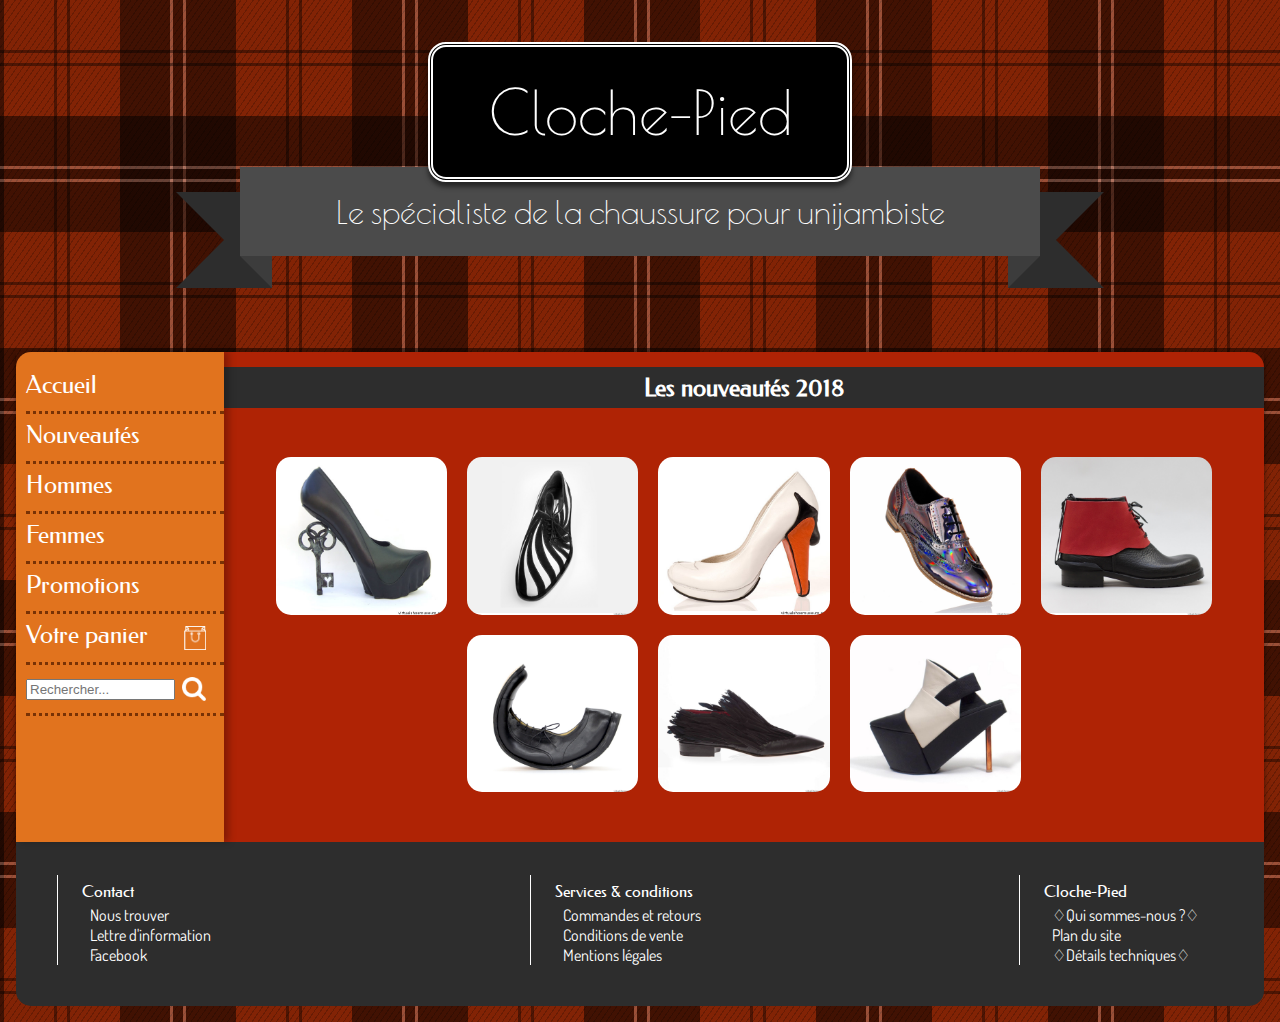
<file: new.html>
<!DOCTYPE html>
<html lang="fr">
  	<head>
 	<title>Cloche-Pied : Nouveautés</title>
    	<meta charset="utf-8" />
	  	<meta name="author" content="Hugo Develly et Lohysia Mouette"/>
	  	<meta name="description" content="Chaussure Uniijambiste Dépareillé"/>
	    <link rel="stylesheet" href="https://fonts.googleapis.com/css?family=Poiret+One%7CFedero%7CDosis:light"/>
		<link rel="stylesheet" href="css/style.css" type="text/css"/>
		<link rel="stylesheet" href="css/human.css" type="text/css"/>
  	</head>
  	<body>
		<div id="wrap">
			<header>
				<div id="logo">Cloche-Pied</div>
				<div id="ribbon">
					<span id="ribbon-content">Le spécialiste de la chaussure pour unijambiste</span>
				</div>
			</header>
			<main>
				<div class="menu">
					<nav>
						<ul>
							<li><a href="index.html">Accueil</a></li>
							<li><a href="new.html">Nouveautés</a></li>
							<li><a href="men.html">Hommes</a></li>
							<li><a href="women.html">Femmes</a></li>
							<li><a href="sales.html">Promotions</a></li>
							<li><a href="empty_basket.html">Votre panier<img src="imgs/icons/panier.png" alt="icone panier"/></a></li>
							<li id="search"><input type="search" placeholder="Rechercher..."/><a href="product_list.html"><img src="imgs/icons/loupe.png" alt="icone loupe"/></a></li>
						</ul>
					</nav>
				</div>


				<div class="container">
					<h2>Les nouveautés 2018</h2>
						<div class=product_list>
							<a href="product.html">
								<div class="product_small">
									<img src="./imgs/w/Vickey.jpg" alt="Vickey by René van den Berg & Victoria Koblenko">
									<div class="infos">
										<p class="boxinfo"><strong>Vickey</strong><br/>
										par René van den Berg &amp; Victoria Koblenko<br/>
										720 €<br/>
									</div>
								</div>
							</a>
							<a href="product.html">
								<div class="product_small">
									<img src="./imgs/m/Zebra.jpg" alt="Zebra by Robbert A.J. Koets">
									<div class="infos">
										<p class="boxinfo"><strong>Zebra</strong><br/>
										par Robbert A.J. Koets<br/>
										570 €<br/>
									</div>
								</div>
							</a>
							<a href="product.html">
								<div class="product_small">
									<img src="./imgs/w/Swan.jpg" alt="Swan by Kobi Levi">
									<div class="infos">
										<p class="boxinfo"><strong>Swan</strong><br/>
										par Kobi Levi<br/>
										675 €<br/>
									</div>
								</div>
							</a>
							<a href="product.html">
								<div class="product_small">
									<img src="./imgs/m/Holographic_iridescent.jpg" alt="Holographic/Iridescent by Luke Grant-Muller">
									<div class="infos">
										<p class="boxinfo"><strong>Holographic / Iridescent</strong><br/>
										par Luke Grant-Muller<br/>
										775 €<br/>
									</div>
								</div>
							</a>
							<a href="product.html">
								<div class="product_small">
									<img src="./imgs/m/Uppercut.jpg" alt="Uppercut by Mathieu Hagelaars">
									<div class="infos">
										<p class="boxinfo"><strong>Uppercut</strong><br/>
										par Mathieu Hagelaars<br/>
										350 €<br/>
									</div>
								</div>
							</a>
							<a href="product.html">
								<div class="product_small">
									<img src="./imgs/m/Dragonfly.jpg" alt="Dragonfly by Yukina Makita">
									<div class="infos">
										<p class="boxinfo"><strong>Dragonfly</strong><br/>
										par Yukina Makita<br/>
										700 €<br/>
									</div>
								</div>
							</a>
							<a href="product.html">
								<div class="product_small">
									<img src="./imgs/w/Feather_brogue.jpg" alt="Feather brogue by Aki Choklat">
									<div class="infos">
										<p class="boxinfo"><strong>Feather brogue</strong><br/>
										par Aki Choklat<br/>
										430 €<br/>
									</div>
								</div>
							</a>
							<a href="product.html">
								<div class="product_small">
									<img src="./imgs/w/Ingenium_existere.jpg" alt="Ingenium Existere by ILJA">
									<div class="infos">
										<p class="boxinfo"><strong>Ingenium Existere</strong><br/>
										par ILJA<br/>
										895 €<br/>
									</div>
								</div>
							</a>
					</div>
				</div>
			</main>
			<footer>
				<nav>
					<dl>
						<dt>Contact</dt>
							<dd><a href="progress.html">Nous trouver</a></dd>
							<dd><a href="progress.html">Lettre d'information</a></dd>
							<dd><a href="progress.html">Facebook</a></dd>
					</dl>
					<dl>
						<dt>Services &amp; conditions</dt>
							<dd><a href="progress.html">Commandes et retours</a></dd>
							<dd><a href="progress.html">Conditions de vente</a></dd>
							<dd><a href="progress.html">Mentions légales</a></dd>
					</dl>
					<dl>
						<dt>Cloche-Pied</dt>
							<dd><a href="about.html">♢Qui sommes-nous ?♢</a><dd>
							<dd><a href="progress.html">Plan du site</a></dd>
							<dd><a href="details.html">♢Détails techniques♢</a></dd>
					</dl>
				</nav>
			</footer>
		</div>
  	</body>
</html>
</file>
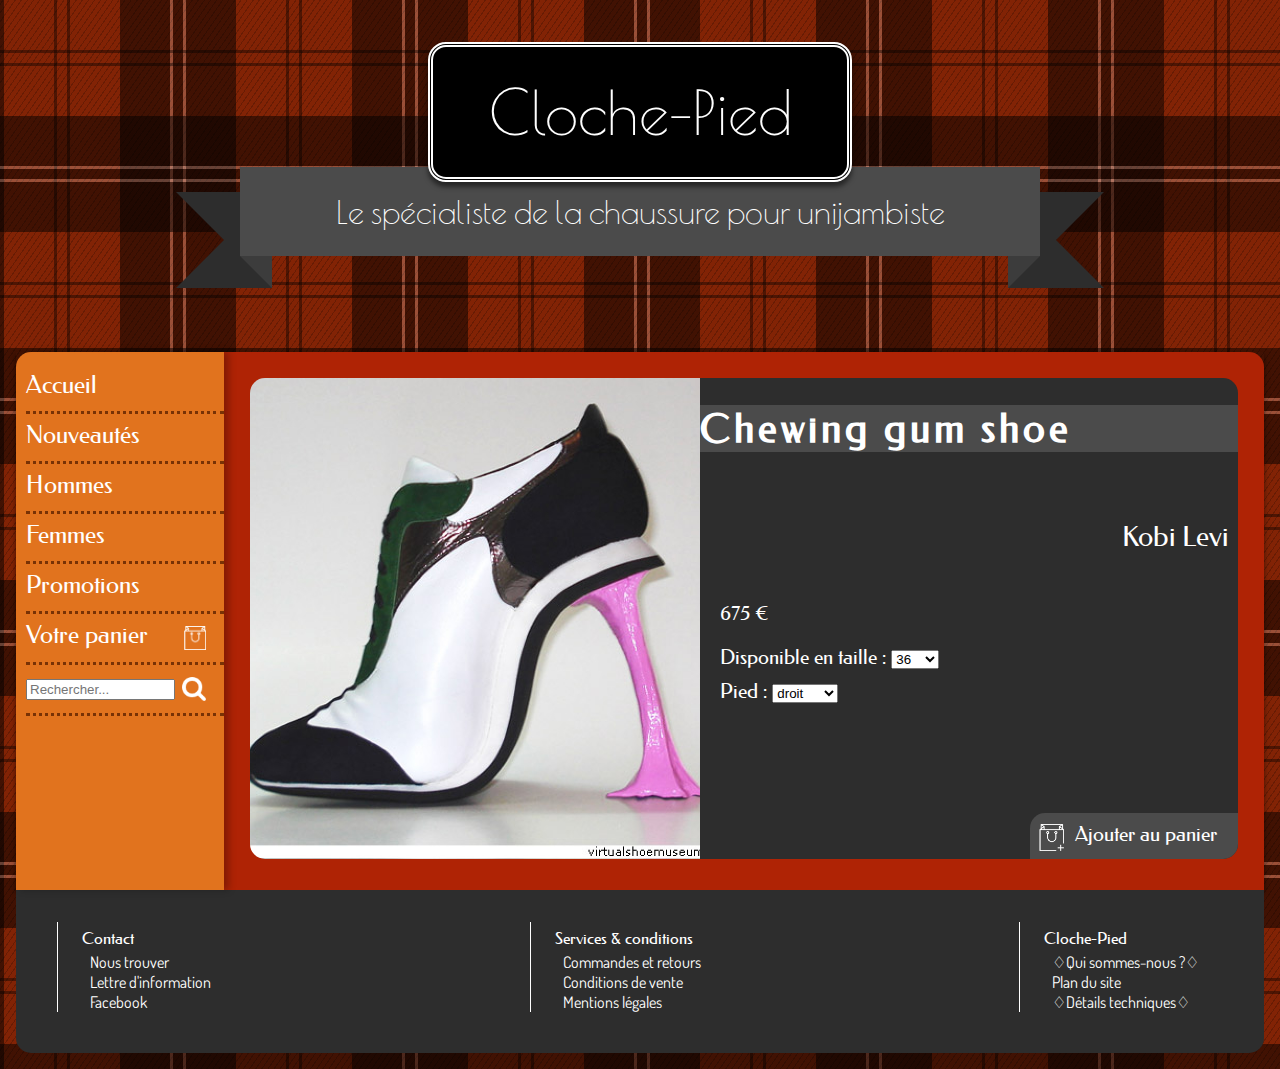
<file: product.html>
<!DOCTYPE html>
<html lang="fr">
  	<head>
 		<title>Cloche-Pied : Fiche produit</title>
    	<meta charset="utf-8" />
	  	<meta name="author" content="Hugo Develly et Lohysia Mouette"/>
	  	<meta name="description" content="Chaussure Uniijambiste Dépareillé"/>
	    <link rel="stylesheet" href="https://fonts.googleapis.com/css?family=Poiret+One%7CFedero%7CDosis:light"/>
		<link rel="stylesheet" href="css/style.css" type="text/css"/>
		<link rel="stylesheet" href="css/product.css" type="text/css"/>
  	</head>
  	<body>
		<div id="wrap">
			<header>
				<div id="logo">Cloche-Pied</div>
				<div id="ribbon">
					<span id="ribbon-content">Le spécialiste de la chaussure pour unijambiste</span>
				</div>
			</header>
			<main>
				<div class="menu">
					<nav>
						<ul>
							<li><a href="index.html">Accueil</a></li>
							<li><a href="new.html">Nouveautés</a></li>
							<li><a href="men.html">Hommes</a></li>
							<li><a href="women.html">Femmes</a></li>
							<li><a href="sales.html">Promotions</a></li>
							<li><a href="empty_basket.html">Votre panier<img src="imgs/icons/panier.png" alt="icone panier"/></a></li>
							<li id="search"><input type="search" placeholder="Rechercher..."/><a href="product_list.html"><img src="imgs/icons/loupe.png" alt="icone loupe"/></a></li>
						</ul>
					</nav>
				</div>


				<div class="container">
					<div class="product-big">
						<img src="./imgs/w/chewing_gum.jpg" alt="Chewing gum shoe by Kobi Levi">
						<div class="product-info">
							<h1>Chewing gum shoe</h1>
							<p class="designer">Kobi Levi</p>
							<p class="prix">675 €</p>
							<form action="basket.html">
								<label>Disponible en taille :
									<select name="taille">
										<option>36</option>
										<option>36,5</option>
										<option>38</option>
										<option>41</option>
									</select>
								</label>
								<label>Pied :
									<select name="pied">
										<option>droit</option>
										<option>gauche</option>
									</select>
								</label>
								<div id="ajout">
									<img src="imgs/icons/panier_p.png" alt="icône ajout panier"/>
									<input type="submit" value="Ajouter au panier" name="ajoutp" id="ajoutp">
								</div>
							</form>
						</div>
					</div>
				</div>
			</main>
			<footer>
				<nav>
					<dl>
						<dt>Contact</dt>
							<dd><a href="progress.html">Nous trouver</a></dd>
							<dd><a href="progress.html">Lettre d'information</a></dd>
							<dd><a href="progress.html">Facebook</a></dd>
					</dl>
					<dl>
						<dt>Services &amp; conditions</dt>
							<dd><a href="progress.html">Commandes et retours</a></dd>
							<dd><a href="progress.html">Conditions de vente</a></dd>
							<dd><a href="progress.html">Mentions légales</a></dd>
					</dl>
					<dl>
						<dt>Cloche-Pied</dt>
							<dd><a href="about.html">♢Qui sommes-nous ?♢</a><dd>
							<dd><a href="progress.html">Plan du site</a></dd>
							<dd><a href="details.html">♢Détails techniques♢</a></dd>
					</dl>
				</nav>
			</footer>
		</div>
  	</body>
</html>
</file>
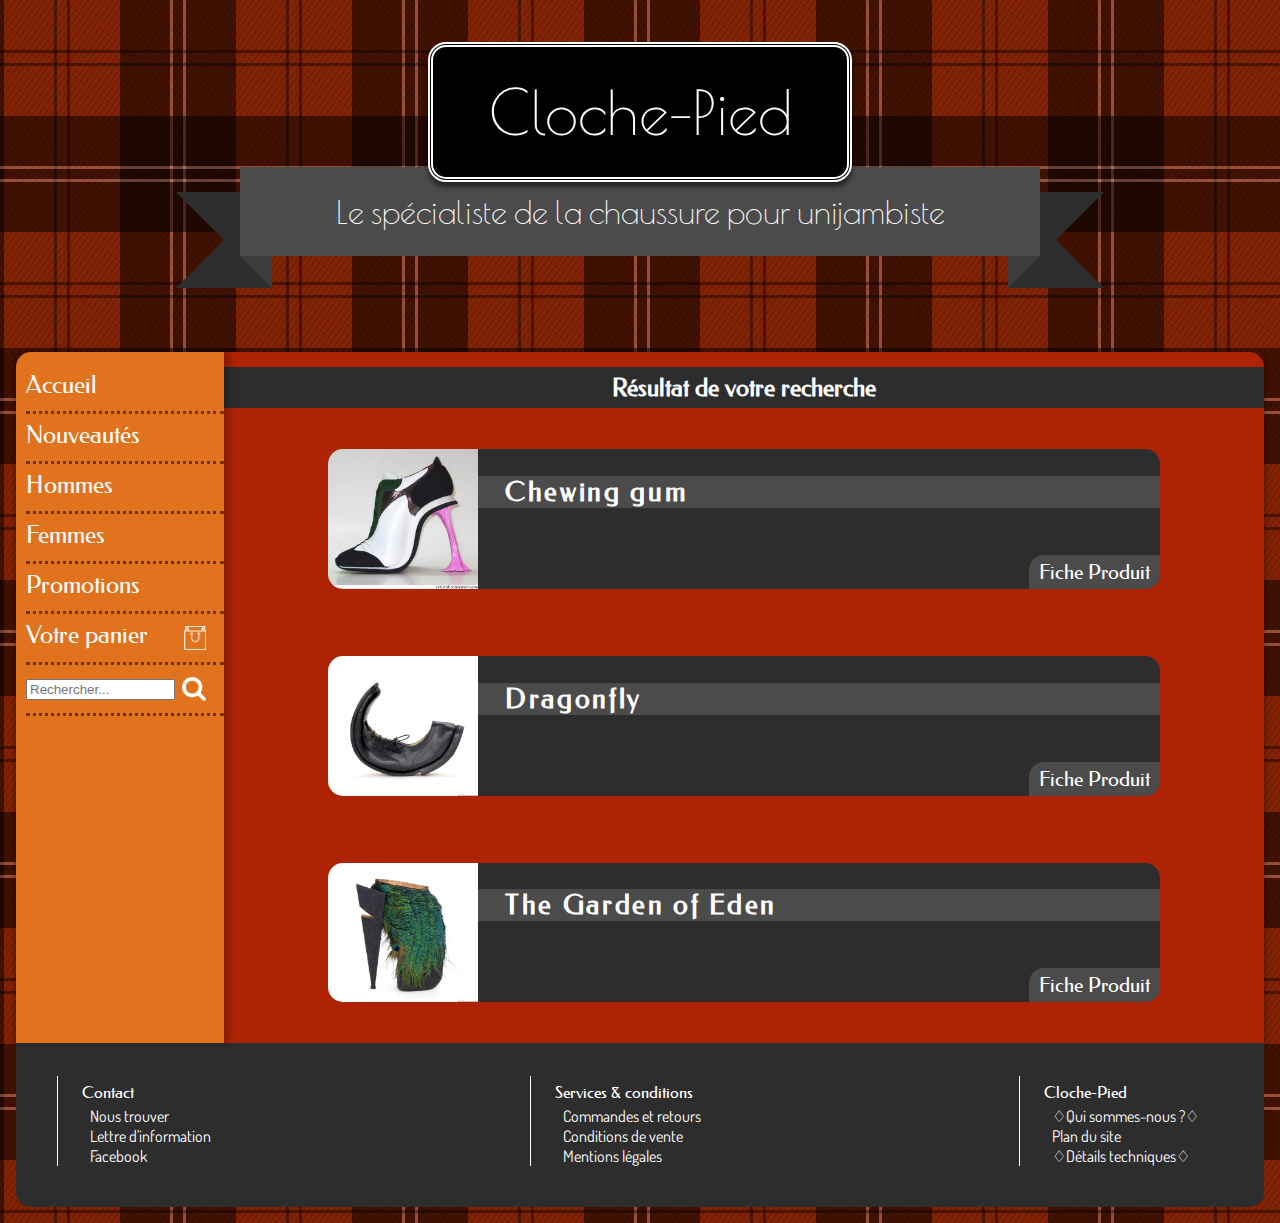
<file: product_list.html>
<!DOCTYPE html>
<html lang="fr">
  	<head>
 		<title>Cloche-Pied : Fiche produit</title>
    	<meta charset="utf-8" />
	  	<meta name="author" content="Hugo Develly et Lohysia Mouette"/>
	  	<meta name="description" content="Chaussure Uniijambiste Dépareillé"/>
	    <link rel="stylesheet" href="https://fonts.googleapis.com/css?family=Poiret+One%7CFedero%7CDosis:light"/>
		<link rel="stylesheet" href="css/style.css" type="text/css"/>
		<link rel="stylesheet" href="css/product_list.css" type="text/css"/>
  	</head>
  	<body>
		<div id="wrap">
			<header>
				<div id="logo">Cloche-Pied</div>
				<div id="ribbon">
					<span id="ribbon-content">Le spécialiste de la chaussure pour unijambiste</span>
				</div>
			</header>
			<main>
				<div class="menu">
					<nav>
						<ul>
							<li><a href="index.html">Accueil</a></li>
							<li><a href="new.html">Nouveautés</a></li>
							<li><a href="men.html">Hommes</a></li>
							<li><a href="women.html">Femmes</a></li>
							<li><a href="sales.html">Promotions</a></li>
							<li><a href="empty_basket.html">Votre panier<img src="imgs/icons/panier.png" alt="icone panier"/></a></li>
							<li id="search"><input type="search" placeholder="Rechercher..."/><a href="product_list.html"><img src="imgs/icons/loupe.png" alt="icone loupe"/></a></li>
						</ul>
					</nav>
				</div>


				<div class="container">
					<h2>Résultat de votre recherche</h2>
					<div class="product-big">
						<img src="./imgs/w/chewing_gum.jpg" alt="Chewing gum shoe">
						<div class="product-info">
							<h3>Chewing gum</h3>
							<form action="product.html">
								<input type="submit" value="Fiche Produit" name="ajoutp" class="ajoutp">
							</form>
						</div>
					</div>
					<div class="product-big">
						<img src="./imgs/m/Dragonfly.jpg" alt="Dragonfly shoe">
						<div class="product-info">
							<h3>Dragonfly</h3>
							<form action="product.html">
								<input type="submit" value="Fiche Produit" name="ajoutp" class="ajoutp">
							</form>
						</div>
					</div>
					<div class="product-big">
						<img src="./imgs/w/Garden_Eden.jpg" alt="Garden eden shoe">
						<div class="product-info">
							<h3>The Garden of Eden</h3>
							<form action="product.html">
								<input type="submit" value="Fiche Produit" name="ajoutp" class="ajoutp">
							</form>
						</div>
					</div>
				</div>
			</main>
			<footer>
				<nav>
					<dl>
						<dt>Contact</dt>
							<dd><a href="progress.html">Nous trouver</a></dd>
							<dd><a href="progress.html">Lettre d'information</a></dd>
							<dd><a href="progress.html">Facebook</a></dd>
					</dl>
					<dl>
						<dt>Services &amp; conditions</dt>
							<dd><a href="progress.html">Commandes et retours</a></dd>
							<dd><a href="progress.html">Conditions de vente</a></dd>
							<dd><a href="progress.html">Mentions légales</a></dd>
					</dl>
					<dl>
						<dt>Cloche-Pied</dt>
							<dd><a href="about.html">♢Qui sommes-nous ?♢</a><dd>
							<dd><a href="progress.html">Plan du site</a></dd>
							<dd><a href="details.html">♢Détails techniques♢</a></dd>
					</dl>
				</nav>
			</footer>
		</div>
  	</body>
</html>
</file>
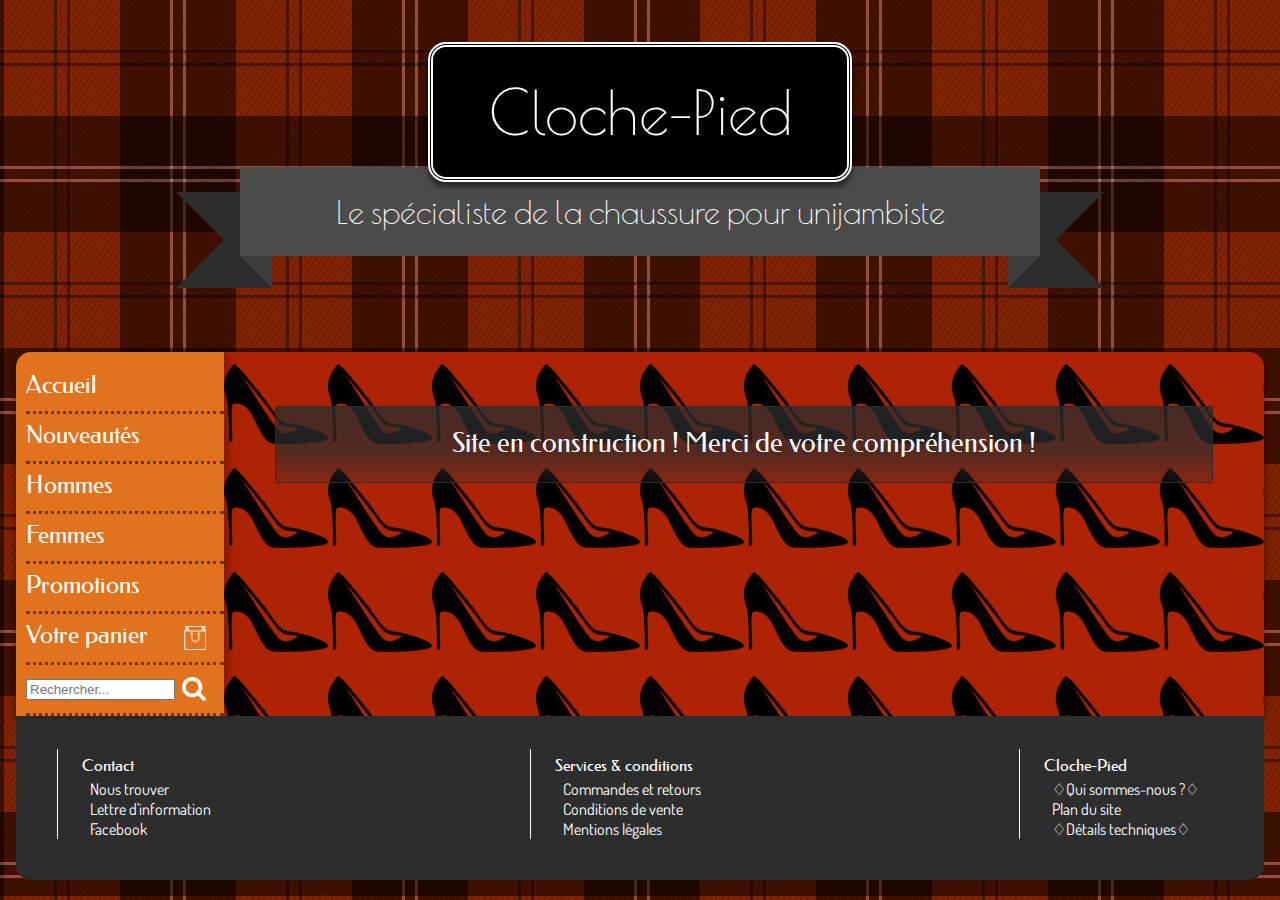
<file: progress.html>
<!DOCTYPE html>
<html lang="fr">
	<head>
	  	<title>Work in progress</title>
	    <meta charset="utf-8" />
	  	<meta name="author" content="Hugo Develly et Lohysia Mouette"/>
	  	<meta name="description" content="Chaussure Uniijambiste Dépareillé"/>
		<link rel="stylesheet" href="https://fonts.googleapis.com/css?family=Poiret+One%7CFedero%7CDosis:light"/>
		<link rel="stylesheet" href="css/style.css" type="text/css"/>
		<link rel="stylesheet" href="css/progress.css" type="text/css"/>
	</head>
	<body>
		<div id="wrap">
			<header>
				<div id="logo">Cloche-Pied</div>
				<div id="ribbon">
					<span id="ribbon-content">Le spécialiste de la chaussure pour unijambiste</span>
				</div>
			</header>
			<main>
				<div class="menu">
					<nav>
						<ul>
							<li><a href="index.html">Accueil</a></li>
							<li><a href="new.html">Nouveautés</a></li>
							<li><a href="men.html">Hommes</a></li>
							<li><a href="women.html">Femmes</a></li>
							<li><a href="sales.html">Promotions</a></li>
							<li><a href="empty_basket.html">Votre panier<img src="imgs/icons/panier.png" alt="icone panier"/></a></li>
							<li id="search"><input type="search" placeholder="Rechercher..."/><a href="product_list.html"><img src="imgs/icons/loupe.png" alt="icone loupe"/></a></li>
						</ul>
					</nav>
				</div>
				<div class="container">
					<p id="work">Site en construction ! Merci de votre compréhension !</p>
				</div>
			</main>
			<footer>
				<nav>
					<dl>
						<dt>Contact</dt>
							<dd><a href="progress.html">Nous trouver</a></dd>
							<dd><a href="progress.html">Lettre d'information</a></dd>
							<dd><a href="progress.html">Facebook</a></dd>
					</dl>
					<dl>
						<dt>Services &amp; conditions</dt>
							<dd><a href="progress.html">Commandes et retours</a></dd>
							<dd><a href="progress.html">Conditions de vente</a></dd>
							<dd><a href="progress.html">Mentions légales</a></dd>
					</dl>
					<dl>
						<dt>Cloche-Pied</dt>
							<dd><a href="about.html">♢Qui sommes-nous ?♢</a><dd>
							<dd><a href="progress.html">Plan du site</a></dd>
							<dd><a href="details.html">♢Détails techniques♢</a></dd>
					</dl>
				</nav>
			</footer>
		</div>
	</body>
</html>
</file>
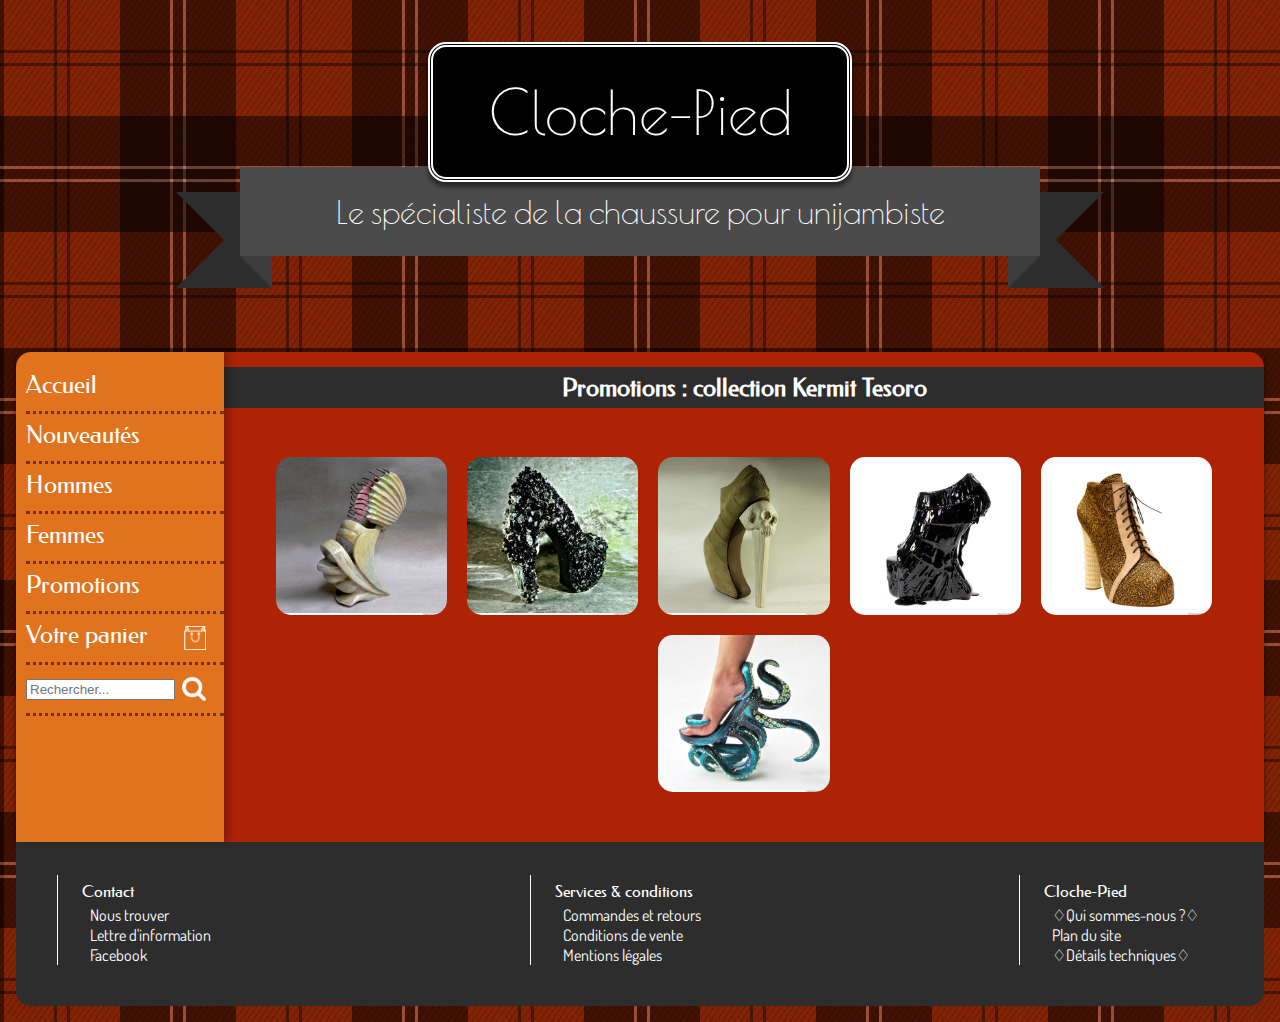
<file: sales.html>
<!DOCTYPE html>
<html lang="fr">
  	<head>
 	<title>Cloche-Pied : Promotions</title>
    	<meta charset="utf-8" />
	  	<meta name="author" content="Hugo Develly et Lohysia Mouette"/>
	  	<meta name="description" content="Chaussure Uniijambiste Dépareillé"/>
	    <link rel="stylesheet" href="https://fonts.googleapis.com/css?family=Poiret+One%7CFedero%7CDosis:light"/>
		<link rel="stylesheet" href="css/style.css" type="text/css"/>
		<link rel="stylesheet" href="css/human.css" type="text/css"/>
  	</head>
  	<body>
		<div id="wrap">
			<header>
				<div id="logo">Cloche-Pied</div>
				<div id="ribbon">
					<span id="ribbon-content">Le spécialiste de la chaussure pour unijambiste</span>
				</div>
			</header>
			<main>
				<div class="menu">
					<nav>
						<ul>
							<li><a href="index.html">Accueil</a></li>
							<li><a href="new.html">Nouveautés</a></li>
							<li><a href="men.html">Hommes</a></li>
							<li><a href="women.html">Femmes</a></li>
							<li><a href="sales.html">Promotions</a></li>
							<li><a href="empty_basket.html">Votre panier<img src="imgs/icons/panier.png" alt="icone panier"/></a></li>
							<li id="search"><input type="search" placeholder="Rechercher..."/><a href="product_list.html"><img src="imgs/icons/loupe.png" alt="icone loupe"/></a></li>
						</ul>
					</nav>
				</div>


				<div class="container">
					<h2>Promotions : collection Kermit Tesoro</h2>
						<div class=product_list>
							<a href="product.html">
								<div class="product_small">
									<img src="./imgs/w/k_tesoro/Equilibria.jpg" alt="Equilibria by Kermit Tesoro">
									<div class="infos">
										<p class="boxinfo"><strong>Equilibria</strong><br/>
										par Kermit Tesoro<br/>
										<span class="promo">2175 €</span> <strong>1950 €</strong><br/>
									</div>
								</div>
							</a>
							<a href="product.html">
								<div class="product_small">
									<img src="./imgs/w/k_tesoro/Hallucilica.jpg" alt="Hallucilica by Kermit Tesoro">
									<div class="infos">
										<p class="boxinfo"><strong>Hallucilica</strong><br/>
										par Kermit Tesoro<br/>
										<span class="promo">2505 €</span> <strong>2325 €</strong><br/>
									</div>
								</div>
							</a>
							<a href="product.html">
								<div class="product_small">
									<img src="./imgs/w/k_tesoro/Impaled_skull.jpg" alt="Impaled Skull by Kermit Tesoro">
									<div class="infos">
										<p class="boxinfo"><strong>Impaled Skull</strong><br/>
										par Kermit Tesoro<br/>
										<span class="promo">1850 €</span> <strong>1720 €</strong><br/>
									</div>
								</div>
							</a>
							<a href="product.html">
								<div class="product_small">
									<img src="./imgs/w/k_tesoro/Oil_Spiller.jpg" alt="Oil Spiller by Kermit Tesoro">
									<div class="infos">
										<p class="boxinfo"><strong>Oil Spiller</strong><br/>
										par Kermit Tesoro<br/>
										<span class="promo">1925 €</span> <strong>1830 €</strong><br/>
									</div>
								</div>
							</a>
							<a href="product.html">
								<div class="product_small">
									<img src="./imgs/w/k_tesoro/Pisa.jpg" alt="Pisa by Kermit Tesoro">
									<div class="infos">
										<p class="boxinfo"><strong>Pisa</strong><br/>
										par Kermit Tesoro<br/>
										<span class="promo">2030 €</span> <strong>1965 €</strong><br/>
									</div>
								</div>
							</a>
							<a href="product.html">
								<div class="product_small">
									<img src="./imgs/w/k_tesoro/Polyposis.jpg" alt="Polyposis by Kermit Tesoro">
									<div class="infos">
										<p class="boxinfo"><strong>Polyposis</strong><br/>
										par Kermit Tesoro<br/>
										<span class="promo">2600 €</span> <strong>2350 €</strong><br/>
									</div>
								</div>
							</a>
						</div>
				</div>
			</main>
			<footer>
				<nav>
					<dl>
						<dt>Contact</dt>
							<dd><a href="progress.html">Nous trouver</a></dd>
							<dd><a href="progress.html">Lettre d'information</a></dd>
							<dd><a href="progress.html">Facebook</a></dd>
					</dl>
					<dl>
						<dt>Services &amp; conditions</dt>
							<dd><a href="progress.html">Commandes et retours</a></dd>
							<dd><a href="progress.html">Conditions de vente</a></dd>
							<dd><a href="progress.html">Mentions légales</a></dd>
					</dl>
					<dl>
						<dt>Cloche-Pied</dt>
							<dd><a href="about.html">♢Qui sommes-nous ?♢</a><dd>
							<dd><a href="progress.html">Plan du site</a></dd>
							<dd><a href="details.html">♢Détails techniques♢</a></dd>
					</dl>
				</nav>
			</footer>
		</div>
  	</body>
</html>
</file>
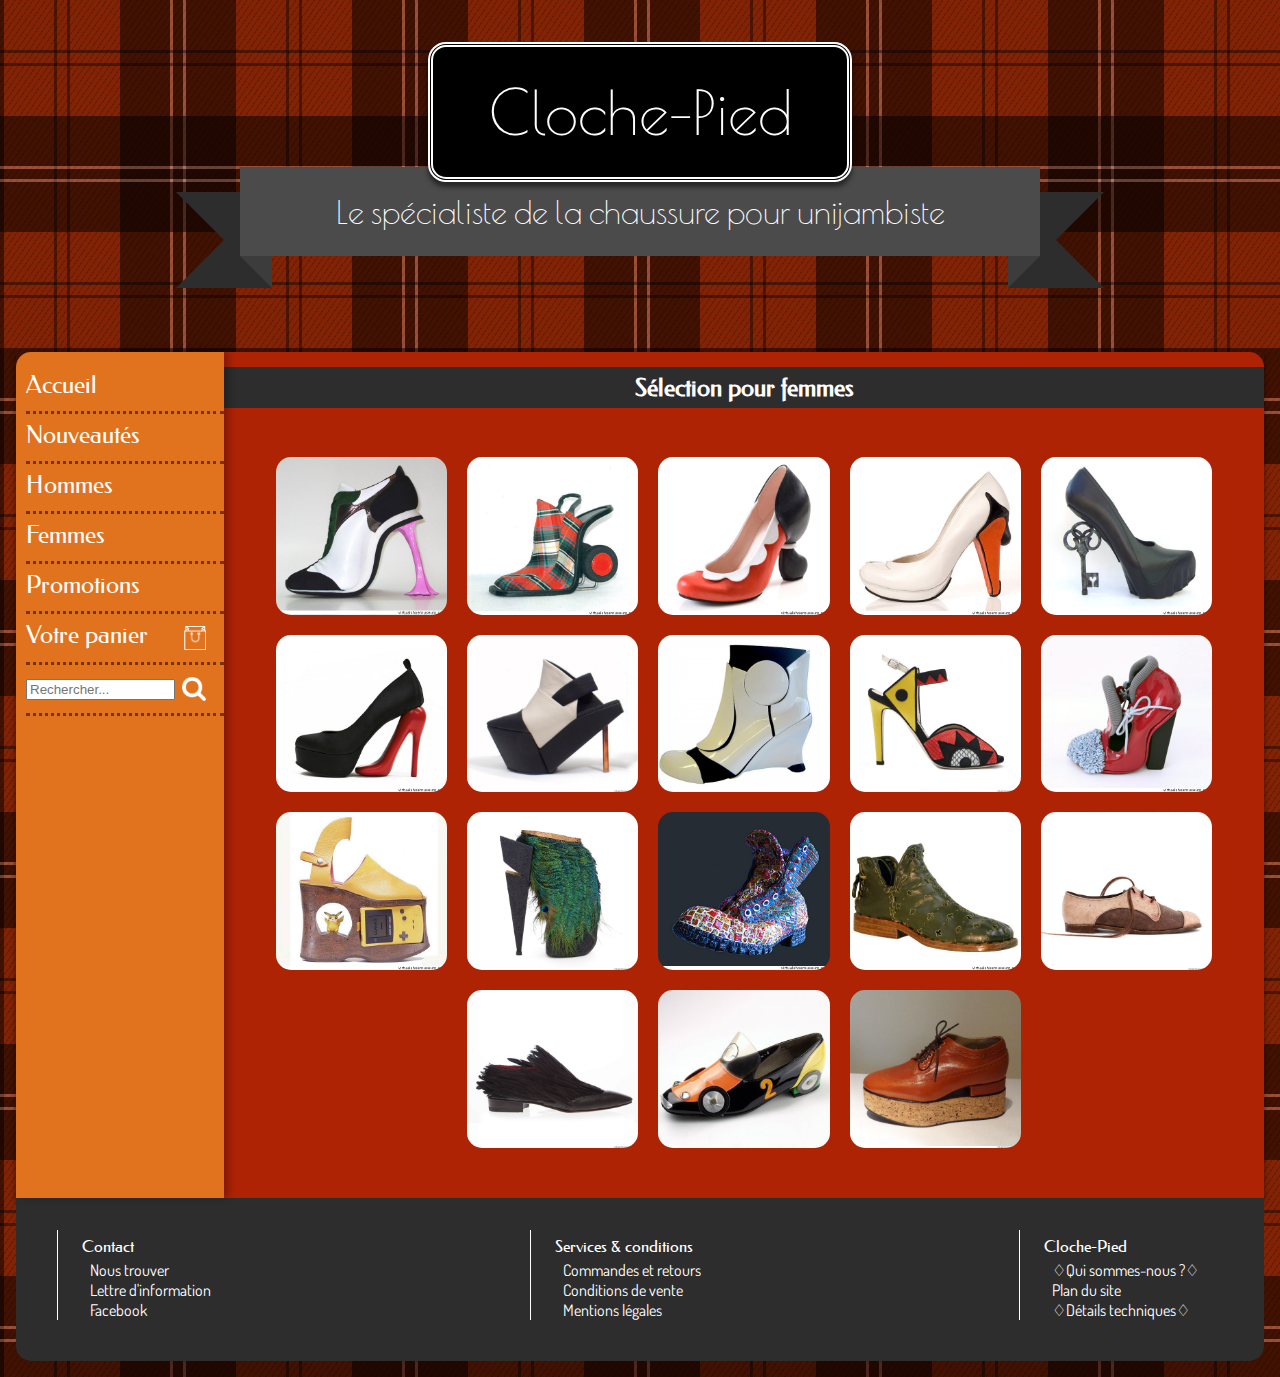
<file: women.html>
<!DOCTYPE html>
<html lang="fr">
	<head>
 		<title>Cloche-Pied : Chaussures pour femmes</title>
	  	<meta charset="utf-8" />
	  	<meta name="author" content="Hugo Develly et Lohysia Mouette"/>
	  	<meta name="description" content="Chaussure Uniijambiste Dépareillé"/>
	    <link rel="stylesheet" href="https://fonts.googleapis.com/css?family=Poiret+One%7CFedero%7CDosis:light"/>
		<link rel="stylesheet" href="css/style.css" type="text/css"/>
		<link rel="stylesheet" href="css/human.css" type="text/css"/>
	</head>
	<body>
		<div id="wrap">
			<header>
				<div id="logo">Cloche-Pied</div>
				<div id="ribbon">
					<span id="ribbon-content">Le spécialiste de la chaussure pour unijambiste</span>
				</div>
			</header>
			<main>
				<div class="menu">
					<nav>
						<ul>
							<li><a href="index.html">Accueil</a></li>
							<li><a href="new.html">Nouveautés</a></li>
							<li><a href="men.html">Hommes</a></li>
							<li><a href="women.html">Femmes</a></li>
							<li><a href="sales.html">Promotions</a></li>
							<li><a href="empty_basket.html">Votre panier<img src="imgs/icons/panier.png" alt="icone panier"/></a></li>
							<li id="search"><input type="search" placeholder="Rechercher..."/><a href="product_list.html"><img src="imgs/icons/loupe.png" alt="icone loupe"/></a></li>
						</ul>
					</nav>
				</div>


				<div class="container">
					<h2>Sélection pour femmes</h2>
						<div class=product_list>
							<a href="product.html">
								<div class="product_small">
									<img src="./imgs/w/chewing_gum.jpg" alt="Chewing gum shoe by Kobi Levi"><div class="infos">
										<p class="boxinfo"><strong>Chewing gum shoe</strong><br/>
										par Kobi Levi<br/>
										675 €<br/>
									</div>
								</div>
							</a>
							<a href="product.html">
								<div class="product_small">
									<img src="./imgs/w/Market_2.jpg" alt="Market 2 by Kobi Levi"><div class="infos">
										<p class="boxinfo"><strong>Market 2</strong><br/>
										par Kobi Levi<br/>
										680 €<br/>
									</div>
								</div>
							</a>
							<a href="product.html">
								<div class="product_small">
									<img src="./imgs/w/Olive_Oyl.jpg" alt="Olive Oyl by Kobi Levi"><div class="infos">
										<p class="boxinfo"><strong>Olive Oyl</strong><br/>
										par Kobi Levi<br/>
										650 €<br/>
									</div>
								</div>
							</a>
							<a href="product.html">
								<div class="product_small">
									<img src="./imgs/w/Swan.jpg" alt="Swan by Kobi Levi"><div class="infos">
										<p class="boxinfo"><strong>Swan</strong><br/>
										par Kobi Levi<br/>
										675 €<br/>
									</div>
								</div>
							</a>
							<a href="product.html">
								<div class="product_small">
									<img src="./imgs/w/Vickey.jpg" alt="Vickey by René van den Berg & Victoria Koblenko"><div class="infos">
										<p class="boxinfo"><strong>Vickey</strong><br/>
										par René van den Berg &amp; Victoria Koblenko<br/>
										720 €<br/>
									</div>
								</div>
							</a>
							<a href="product.html">
								<div class="product_small">
									<img src="./imgs/w/Shoe_heel.jpg" alt="Shoe heel by John Fluevog"><div class="infos">
										<p class="boxinfo"><strong>Shoe heel</strong><br/>
										par John Fluevog<br/>
										700 €<br/>
									</div>
								</div>
							</a>
							<a href="product.html">
								<div class="product_small">
									<img src="./imgs/w/Ingenium_existere.jpg" alt="Ingenium Existere by ILJA"><div class="infos">
										<p class="boxinfo"><strong>Ingenium Existere</strong><br/>
										par ILJA<br/>
										895 €<br/>
									</div>
								</div>
							</a>
							<a href="product.html">
								<div class="product_small">
									<img src="./imgs/w/I_ashi_bionicus.jpg" alt="I Ashi Bionicus by Liam Fahy"><div class="infos">
										<p class="boxinfo"><strong>I Ashi Bionicus</strong><br/>
										par Liam Fahy<br/>
										815 €<br/>
									</div>
								</div>
							</a>
							<a href="product.html">
								<div class="product_small">
									<img src="./imgs/w/Eva.jpg" alt="Eva by Chrissie Morris"><div class="infos">
										<p class="boxinfo"><strong>Eva</strong><br/>
										par Chrissie Morris<br/>
										705 €<br/>
									</div>
								</div>
							</a>
							<a href="product.html">
								<div class="product_small">
									<img src="./imgs/w/Harajuku_shoe.jpg" alt="Harajuku Shoe by Joyce Verhagen"><div class="infos">
										<p class="boxinfo"><strong>Harajuku Shoe</strong><br/>
										par Joyce Verhagen<br/>
										735 €<br/>
									</div>
								</div>
							</a>
							<a href="product.html">
								<div class="product_small">
									<img src="./imgs/w/Decorated_shoe.jpg" alt="Decorated shoe by Zjef van Bezouws"><div class="infos">
										<p class="boxinfo"><strong>Decorated shoe</strong><br/>
										par Zjef van Bezouws<br/>
										850 €<br/>
									</div>
								</div>
							</a>
							<a href="product.html">
								<div class="product_small">
									<img src="./imgs/w/Garden_Eden.jpg" alt="The garden of Eden by Amber Ambrose Aurèle"><div class="infos">
										<p class="boxinfo"><strong>The garden of Eden</strong><br/>
										par Amber Ambrose Aurèle<br/>
										1015 €<br/>
									</div>
								</div>
							</a>
							<a href="product.html">
								<div class="product_small">
									<img src="./imgs/w/Boot_camp.jpg" alt="Boot camp by Laura Ann Jacobs"><div class="infos">
										<p class="boxinfo"><strong>Boot camp</strong><br/>
										par Laura Ann Jacobs<br/>
										950 €<br/>
									</div>
								</div>
							</a>
							<a href="product.html">
								<div class="product_small">
									<img src="./imgs/w/Yellow_peril.jpg" alt="Yellow peril. Be afraid! by Helen Red Richards"><div class="infos">
										<p class="boxinfo"><strong>Yellow peril. Be afraid!</strong><br/>
										par Helen Red Richards<br/>
										420 €<br/>
									</div>
								</div>
							</a>
							<a href="product.html">
								<div class="product_small">
									<img src="./imgs/w/shoe_like_us.jpg" alt="Shoes like us by Neel Barten, Sharon Joosten & Peter Zwaan"><div class="infos">
										<p class="boxinfo"><strong>Shoes like us</strong><br/>
										par Neel Barten, Sharon Joosten &amp; Peter Zwaan<br/>
										575 €<br/>
									</div>
								</div>
							</a>
							<a href="product.html">
								<div class="product_small">
									<img src="./imgs/w/Feather_brogue.jpg" alt="Feather brogue by Aki Choklat"><div class="infos">
										<p class="boxinfo"><strong>Feather brogue</strong><br/>
										par Aki Choklat<br/>
										430 €<br/>
									</div>
								</div>
							</a>
							<a href="product.html">
								<div class="product_small">
									<img src="./imgs/w/Race_car_shoe.jpg" alt="Race Car Shoe by Beth Levine"><div class="infos">
										<p class="boxinfo"><strong>Race Car Shoe</strong><br/>
										par Beth Levine<br/>
										1750 €<br/>
									</div>
								</div>
							</a>
							<a href="product.html">
								<div class="product_small">
									<img src="./imgs/w/Platform.jpg" alt="Platform by Pol Engels"><div class="infos">
										<p class="boxinfo"><strong>Platform</strong><br/>
										par Pol Engels<br/>
										350 €<br/>
									</div>
								</div>
							</a>
						</div>
				</div>
			</main>
			<footer>
				<nav>
					<dl>
						<dt>Contact</dt>
							<dd><a href="progress.html">Nous trouver</a></dd>
							<dd><a href="progress.html">Lettre d'information</a></dd>
							<dd><a href="progress.html">Facebook</a></dd>
					</dl>
					<dl>
						<dt>Services &amp; conditions</dt>
							<dd><a href="progress.html">Commandes et retours</a></dd>
							<dd><a href="progress.html">Conditions de vente</a></dd>
							<dd><a href="progress.html">Mentions légales</a></dd>
					</dl>
					<dl>
						<dt>Cloche-Pied</dt>
							<dd><a href="about.html">♢Qui sommes-nous ?♢</a><dd>
							<dd><a href="progress.html">Plan du site</a></dd>
							<dd><a href="details.html">♢Détails techniques♢</a></dd>
					</dl>
				</nav>
			</footer>
		</div>
	</body>
</html>
</file>
<file: css/style.css>
/*body--------------------------------------------------------------------*/
body{
	width: 97.5%;
	margin: 0 auto 1.25%;
	background-color: rgb(130, 35, 5);
	background-image: repeating-linear-gradient(transparent, transparent 50px, rgba(0,0,0,.4) 50px, rgba(0,0,0,.4) 53px, transparent 53px, transparent 63px, rgba(0,0,0,.4) 63px, rgba(0,0,0,.4) 66px, transparent 66px, transparent 116px, rgba(0,0,0,.5) 116px, rgba(0,0,0,.5) 166px, rgba(255,255,255,.2) 166px, rgba(255,255,255,.2) 169px, rgba(0,0,0,.5) 169px, rgba(0,0,0,.5) 179px, rgba(255,255,255,.2) 179px, rgba(255,255,255,.2) 182px, rgba(0,0,0,.5) 182px, rgba(0,0,0,.5) 232px, transparent 232px),
	repeating-linear-gradient(270deg, transparent, transparent 50px, rgba(0,0,0,.4) 50px, rgba(0,0,0,.4) 53px, transparent 53px, transparent 63px, rgba(0,0,0,.4) 63px, rgba(0,0,0,.4) 66px, transparent 66px, transparent 116px, rgba(0,0,0,.5) 116px, rgba(0,0,0,.5) 166px, rgba(255,255,255,.2) 166px, rgba(255,255,255,.2) 169px, rgba(0,0,0,.5) 169px, rgba(0,0,0,.5) 179px, rgba(255,255,255,.2) 179px, rgba(255,255,255,.2) 182px, rgba(0,0,0,.5) 182px, rgba(0,0,0,.5) 232px, transparent 232px),
	repeating-linear-gradient(125deg, transparent, transparent 2px, rgba(0,0,0,.2) 2px, rgba(0,0,0,.2) 3px, transparent 3px, transparent 5px, rgba(0,0,0,.2) 5px);
}

/*contenant du site-------------------------------------------------------*/
#wrap{
	margin: auto;
	max-width: 1300px;
}

/*header*/
/*------------------------------------------------------------------------*/
/*logo*/
#logo{
	position:relative;
	margin: 0.70em auto -0.25em;
	padding: 0.5em 0.20em;
	width: 6.5em;
	z-index:2;
	border: double thick white;
	border-radius: .3em;
	background-color: rgb(0, 0, 0);
	box-shadow: 0px 5px 5px rgba(0, 0, 0, .5);
	font-family: 'Poiret One', sans-serif;
    font-size: 60px;
	text-align: center;
	color: rgb(255, 255, 255);
}

/*ruban sous le logo*/
#ribbon{
	position: relative;
	width: 22em;
	padding: 0.8em 1.5em; 
	margin: 0 auto 3em;
	background-color: rgb(75, 75, 75);
	color: rgb(255, 255, 255);
	text-align: center;
	font-family: 'Poiret One', sans-serif;
	font-size: 32px;
}

#ribbon:before, #ribbon:after{
 	content: "";
 	position: absolute;
 	display: block;
 	bottom: -1em;
 	border: 1.5em solid rgb(45, 45, 45);
 	z-index: -1;
}

#ribbon:before{
 	left: -2em;
	border-right-width: 1.5em;
	border-left-color: transparent;
}

#ribbon:after{
 	right: -2em;
	border-left-width: 1.5em;
	border-right-color: transparent;
}

#ribbon #ribbon-content:before, #ribbon #ribbon-content:after{
 	content: "";
	position: absolute;
	display: block;
	border-style: solid;
	border-color: rgb(60,60,60) transparent transparent transparent;
	bottom: -1em;
}

#ribbon #ribbon-content:before{
	left: 0;
	border-width: 1em 0 0 1em;
	z-index: 0;
}

#ribbon #ribbon-content:after {
	right: 0;
	border-width: 1em 1em 0 0;
	z-index: 0;
}

/*params pour largeur d'écran inférieure à 657px*/
@media screen and (max-width: 657px) {
	/*logo*/
	#logo{
	    font-size: 28px;
	}

	/*bandeau sous le logo*/
	#ribbon{
		width: 13em;
		font-size: 18px;
	}
}

/*params pour largeur d'écran entre 657px et 950px*/
@media screen and (min-width:657px) and (max-width: 950px) {
	/*logo*/
	#logo{
	    font-size: 36px;
	}

	/*bandeau sous le logo*/
	#ribbon{
		width: 18em;
		font-size: 24px;
	}

	/*message du jour*/
	#messagejour p{
		margin:0px 10%;
	}
}
/*------------------------------------------------------------------------*/


/*main*/
/*------------------------------------------------------------------------*/
main{
	box-shadow: 0px 3px 5px rgba(0, 0, 0, .5);
	color: white;
	font-family: 'Dosis', Helvetica, sans-serif;
}

/*menu*/
/*------------------------------------------------------------------------*/
	.menu{
		background-color: rgb(225, 115, 30);
		border-top-left-radius: 15px;
		box-shadow: 5px 0px 7.5px rgba(0, 0, 0, .25);
		z-index:2;
	}

	.menu ul{
		margin: 0 0 auto -30px;
		display: flex;
		flex-direction: column;
	}

	.menu li:first-child{
		padding: 0.75em 0 0.5em;
	}

	.menu li{
		padding: 0.25em 0 0.5em;
		border-bottom : medium dotted rgb(120,50,5);
		list-style: none;
		font-family: 'Federo', 'Times New Roman', serif;
		font-size: 24px;
	}

	.menu img{
		margin: 0.25em 0.75em 0 0;
		height:24px;
		float: right;
	}

	@media screen and (min-width:1080px){
		#search input{
			width:75%;
		}
	}

	@media screen and (min-width:657px) and (max-width: 1080px) {
		#search input{
			width:60%;
		}
	}

	@media screen and (max-width:657px){
		#search input{
			width:80%;
		}
	}
/*----------------------------------------------------------------------*/

/*Contenant principal*/
/*----------------------------------------------------------------------*/
.container{
	width: 100%;
	display: flex;
	border-top-right-radius: 15px;
	flex-direction: column;
	flex-wrap: wrap;
	background-color: rgb(175, 35, 5);
	align-content: space-around;
	z-index:1;
}

@media screen and (min-width:657px){
	main{
		display: flex;
	}

	.menu{
		width:250px;
	}
}

@media screen and (max-width:657px){
	main{
		text-align: center;
	}
}
/*---------------------------------------------------------------------*/

/*footer*/
/*---------------------------------------------------------------------*/
footer{
	background-color: rgb(45, 45, 45);
	border-bottom-left-radius: 15px;
	border-bottom-right-radius: 15px;
	padding:2%;
	color: white;
}

/*params pour largeur écran supérieure à 690px*/
@media screen and (min-width: 725px) {
	footer nav{
		display: flex;
		justify-content: space-between;
	}
}

/*menu du footer*/
dl{
	padding: 0 1.5em;
	margin: 0.5em 1em 1em;
	border-left: solid thin white;	
}

dt{
	padding: 0.35em 0 0.25em;
	font-family: 'Federo', 'Times New Roman', serif;
}

dd{
	margin-left: 0.5em;
	font-family: 'Dosis', Helvetica, sans-serif;
}
/*---------------------------------------------------------------------*/

/*autres*/
/*---------------------------------------------------------------------*/
/*liens*/
a{
	text-decoration:none;
	color:inherit;
}
</file>
<file: css/index.css>
/***Sections de la page d'accueil***/
.sectionaccueil{
	flex-direction: row;
	flex-wrap: wrap;
}

.sectionaccueil:last-child{
	padding-bottom:15px;
}

.sectionaccueil h2{
	background-color:rgb(45, 45, 45);
	padding: 0.25em 0.5em;
	color:white;
	margin:15px 0px;
	font-family: 'Federo', 'Times New Roman', serif;
}

/***Message d'accueil***/
.container .sectionaccueil p{
	margin:0px 15%;
	text-align:justify;
	font-size:16pt;
	font-family:'Dosis', Helvetica, sans-serif;
}

cite{
	font-style: normal;
}

.sectionaccueil blockquote{
	margin:1em 25%;
	font-size:14pt;
	text-align: justify;
}

@media screen and (max-width: 950px) {
	.container .sectionaccueil p{
		margin:0px 10%;
	}
}

/***Conteneur des boîtes***/
.boxes{
	padding: 0 10px;
}

/***boîtes***/
.box{
	float:left;
	width : 17%;
	margin: 5px 10px;
	border-radius: 15px;
	position:relative;
}

@media screen and (max-width: 545px) {
	.box{
		width : 95%;
	}
}

@media screen and (min-width:545px) and (max-width: 657px) {
	.box{
		width :46%;
	}
}

@media screen and (min-width:657px) and (max-width: 910px) {
	.box{
		width :28%;
	}
}

.box img{
	width:100%;
	object-fit: cover;
  	border-radius: 15px;
  	display:block;
  	
}

/**Texte des boîtes**/

.infos{
  	position: absolute;
  	top: 50%;
  	transform: translate(-50%, -50%);
 	-ms-transform: translate(-50%, -50%);
}

.opaque .infos p{
	color: rgb(255,255,255);
	font-family: 'Dosis', Helvetica, sans-serif;
	font-size: 12pt;
	margin:auto;
}

.opaque{
	position: absolute;
	top: 0;
	bottom: 0;
	left: 0;
	right: 0;
	height: 100%;
	width: 100%;
	opacity: 0;
	transition: .5s ease;
	background-color: rgb(75, 75, 75);
	border-radius: 15px;
	align-content: space-around;
}

/**Apparition du texte des boîtes**/
.box:hover .opaque{
	opacity: 1;
}

.container img:hover, .box:hover{
	box-shadow: 0 0 15px rgba(0,0,0,.9);
}

@media screen and (max-width: 1000px) {
	.infos{
	  	margin-left: 55px;
	}
	.container p{
		font-size:14px;
	}
}

@media screen and (min-width: 1000px) {
	.infos{
	  	margin-left: 70px;
	}
	.container p{
		font-size:16px;
	}
}
</file>
<file: css/about.css>
/*bloc de présentation*/
.container{
    overflow: hidden;
}

/*titres h2*/
.container h2 {
	display: block;
	text-align: center;
	font-family: 'Federo', 'Times New Roman', serif;
	font-size: 20pt;
	margin: auto;	
}

/*premier titre h2*/
h2:first-child{
	padding-top: 20px;
}

/*paragraphes*/
.container p {
	padding-top: 5px;
	text-align: justify;
	font-family: 'Dosis', Helvetica, sans-serif;
	font-size : 16pt;
	width: 70%;
	margin: auto;
	color: rgb(255,255,255);
}

/*dernier paragraphe*/
p:last-child{
	padding-bottom: 60px;
}

/*portraits->losanges*/
.portrait {
    height: 105px;
    width: 105px;
	padding: 7px;
	transform: rotate(45deg);
	margin: 90px auto 45px;
	border-style: dotted;
	border-color: rgb(255,255,255);
}

.portrait img {
    max-width: 105px;
}

/*portraits responsables*/
#duo{
	display: flex;
	width: 500px;
	margin: auto;
}

/*losanges avant portrait*/
.portrait:nth-child(odd)::before{
	height: 75px;
	width: 75px;
	background-color: rgb(45, 45, 45);
	content: "";
	position: absolute;
	top: 178px;
	left: -135px;
}

/*losanges après portrait*/
.portrait:last-child::after, p + .portrait::after{
	height: 75px;
	width: 75px;
	background-color: rgb(45, 45, 45);
	content: "";
	position: absolute;
	top: -135px;
	left: 178px;
}
</file>
<file: css/basket.css>
/*** Conteneur principal : pas besoin de la flexbox***/
.container{
	display: block;
	padding-bottom:15px;
}
.container h2 {
    background-color: rgb(45, 45, 45);
    padding: 0.25em 0.5em;
    color: white;
    margin: 15px 0px;
    font-family: 'Federo', 'Times New Roman', serif;
}



/***Contenant panier***/

.basket{
	margin: auto 2%;
	border-radius:15px;
	background-color: rgb(225, 115, 30);
}

/**Table récapitulative de l'achat (table du bas)**/
.basket table{
	border-collapse:collapse;
	font-family: 'Dosis', Helvetica, sans-serif;
	font-size: 18pt;
	color: rgb(255,255,255);
	text-align: left;
	margin: 0 25% 1em;
	width: 50%;
}

.basket th, td{
	border-bottom: dotted thin rgba(255,255,255,.5);
	padding: 0 .25em;
}

th{
	font-weight: bold;
	width:80%;
	vertical-align: bottom;
}

/**Gestion des boutons**/
input[type="submit"]{
	text-align: center;
	font-family: 'Federo', 'Times New Roman', serif;
	color: rgb(255,255,255);
	display: inline-block;
	border: none;
	cursor:pointer;
}

#boutonretour, #commande{
	background-color: rgb(225, 115, 30);
	font-size: 20pt;
	border: solid thin rgb(255,255,255);
	padding: .25em .5em;
}

#boutonretour{
	font-family: 'Federo', 'Times New Roman', serif;
	color: rgb(255,255,255);
	text-align: center;
	width: 25%;
	margin-bottom: -47.5px;
	border-radius: 0 15px;
}

#commande{
	border-radius: 15px 0;
}

/**Position du dernier bouton**/
form:last-child{
 	float:right;
 }



/***Conteneur(s) secondaire(s) pour les articles ajoutés***/
.achat{
	background-color: rgb(75,75,75);
	height: 380px;
	box-shadow: 0 3px 5px rgba(0,0,0,.3);
	border-radius: 15px;
}

/**Header de l'article**/
.headerarticle{
	background-color: rgb(45,45,45);
	padding: 0 2.75em;
	display: flex;
	justify-content: space-between;
	height:20%;
	border-radius: 15px 15px 0 0;
}

.headerarticle p{
	display:inline-block;
	font-size: 20pt;
}

/**Image de l'article**/
.achat img{
	height: 80%;
	float: left;
	border-radius: 0 0 0 15px;
}

/**Table descriptive de taricle**/
.achat table{
	border-collapse:collapse;
	font-family: 'Dosis', Helvetica, sans-serif;
	font-size: 14pt;
	color: rgb(255,255,255);
	text-align: left;
	margin: auto;
	width: 60%;
}
.achat th, td{
	border-bottom: dotted thin rgba(255,255,255,.5);
	padding: 2em .5em 0 0;
}

/**Gestion du bouton "retirer du panier"**/
.retrait{
	background-color: rgb(75, 75, 75);
	margin: 4.9em 0 0 auto;
	width: 20%;
	border: solid thin rgba(255,255,255,.5);
	padding: .25em .5em;
	border-radius: 10px 0;
	text-align: center;
}

.retrait img{
	display: inline-block;
	width:25px;
	vertical-align:middle;
	border-radius: 0;
}
.achat input[type="submit"]{
	background-color: rgb(75, 75, 75);
	font-size: 16pt;
}
</file>
<file: css/buy.css>
/***Pas besoin du flex dans le conteneur principal***/
.container{
	display: block;
}

/***Bandeau conteneur principal***/
.container h2 {
	display:block;
    background-color: rgb(45, 45, 45);
    padding: 0.25em 0.5em;
    color: white;
    margin: 15px 0px;
    font-family: 'Federo', 'Times New Roman', serif;
}


/***Table récapitulative de la commande***/
#recap{
	font-family: 'Federo', 'Times New Roman', serif;
	text-align: center;
	padding-bottom: 0.5em;
}

table{
	border-collapse:collapse;
	font-family: 'Dosis', Helvetica, sans-serif;
	font-size: 14pt;
	color: rgb(255,255,255);
	text-align: left;
	margin: 0 auto 1em;
	width: 80%;
}

th{
	
	font-weight: bold;
	vertical-align: bottom;
}


/***Formulaire de saisie des informations client***/
form{
	display: flex;
	flex-direction: column;
	margin: 0 5% 5%;
	background-color: rgb(225, 115, 30);
	border-radius: 15px;
}

p{
	font-family: 'Dosis', Helvetica, sans-serif;
	font-size: 14pt;
	color: rgb(255,255,255);
	margin-left: 5%;
}
/**astérique**/
abbr{
	color: rgb(175, 35, 5);
	font-size: 18pt;
	text-decoration: none;
}

label, legend{
	display: block;
	font-family: 'Dosis', Helvetica, sans-serif;
	font-size: 12pt;
	color: rgb(255,255,255);
	margin-left: 12.5%;
	min-height: 40px;
}
/**alignement des champs**/
.coord input, select{
	display: inline-block;
	float: right;
	margin: .75% 67.5% .5% 0;
}

/**Champ CB**/
legend{
	margin-left:0;
}

fieldset{
	border-radius: 15px;
	border: solid thin rgb(255,255,255);
	width: 30%;
	padding: .25em .5em;
	margin: auto auto 2% 11.5%;
	display: flex;
	align-content: space-between;
}


fieldset:last-child label, fieldset:last-child select{
	display: inline-block;
	margin: auto;
}



/***Boutons***/
#boutonretour, #achat{
	background-color: rgb(225, 115, 30);
	font-size: 20pt;
	border: solid thin rgb(255,255,255);
	padding: .25em .5em;
	
}

#boutonretour{
	display: inline-block;
	margin-bottom: -47.5px;
	border-radius: 0 15px;
	padding-left: 1.75em;
	width:28%;
}

#achat{
	align-self: flex-end;
	border-radius: 15px 0;
	width: 35%;
}

input[type="submit"], #boutonretour a{
	font-family: 'Federo', 'Times New Roman', serif;
	color: rgb(255,255,255);
	cursor:pointer;
}
</file>
<file: css/details.css>
#container {
	width: 100%;
	border-top-right-radius: 15px;
	background-color: rgb(175, 35, 5);
	z-index: 1;
}

#mentions{
	max-height: 95%;
	width: 100%;
}

#mentions p{
	font-family: 'Dosis', Helvetica, sans-serif;
	font-size: 14pt;
	color: rgb(255,255,255);
	padding-left: 10%;
}

#mentions h2{
	font-family: 'Federo', 'Times New Roman', serif;
	font-size: 16pt;
	padding: 0.5em 12%;
	color: rgb(255,255,255);
	background-color: rgb(45,45,45);
	width: 76%;
}

cite{
	font-style: normal;
}
</file>
<file: css/empty_basket.css>
/*** Bandeau du conteneur principal***/
.container h2 {
    background-color: rgb(45, 45, 45);
    padding: 0.25em 0;
    color: white;
    margin: 15px 0px;
    font-family: 'Federo', 'Times New Roman', serif;
    width: 100%;
}



/***Conteneur secondaire*/
.basket{
	text-align:center;
	margin: auto 2%;
	padding-top: .25em;
	border-radius:15px;
	background-color: rgb(225, 115, 30);
	background-image:url("../imgs/icons/high-heel.png");
	background-size:10%;
	height:70%;
}

.basket h3{
	padding: .25em;
	font-size:20pt;
	color: white;
	font-family: 'Federo', 'Times New Roman', serif;
	background-color: rgb(75, 75, 75);
}
</file>
<file: css/human.css>
/****Gestion de l'affichage des produits (hommes, femmes, promo)****/

/***Bandeau du conteneur***/
.container h2 {
	display:block;
	text-align: center;
    background-color: rgb(45, 45, 45);
    color: white;
    margin: 15px 0px;
    padding: .25em 0;
   	font-family: 'Federo', 'Times New Roman', serif;
   	width: 100%;
}

/***Conteneur flexbox des produits***/
.product_list{
	padding: .5em 1em;
	margin: 1em auto 2em;
	display: flex;
	flex-wrap: wrap;
	justify-content: center;
}

/***Conteneurs produits***/
.product_list a{
	color: black;
	float:left;
	width : 17%;
	margin:10px;
	border-radius: 15px;
	position:relative;
}

/***Affichage du prix superposé***/
/**Dégradé**/
.infos{
	position: absolute;
	top: 0;
	bottom: 0;
	left: 0;
	right: 0;
	display: flex;
	align-items: flex-end;
	flex-wrap: wrap;
	height: 100%;
	width: 100%;
	opacity: 0;
	transition: .25s ease;
	background: linear-gradient(transparent, transparent  15%, rgba(255,255,255,.3) 30%, rgba(255,255,255,.8));
	border-radius: 15px;
}

/**texte**/
.boxinfo{
	color: black;
	font-family: 'Dosis', Helvetica, sans-serif;
	font-size: 13pt;
	margin-left:.75em;
}
.promo{
	text-decoration: line-through;
}

/**Effets**/
/*Superposition*/
.product_small:hover .infos{
	opacity: 1;
}
.product_small img{
	width:100%;
	object-fit: cover;
  	border-radius: 15px;
  	display:block;
  	
}

/*Ombres*/
.container a:hover{
	box-shadow: 0 0 15px rgba(0,0,0,.9);
}





@media screen and (max-width: 545px) {
	.product_small{
		width : 95%;
	}
}

@media screen and (min-width:545px) and (max-width: 657px) {
	.product_small{
		width :46%;
	}
}

@media screen and (min-width:657px) and (max-width: 910px) {
	.product_small{
		width :28%;
	}
}
</file>
<file: css/product.css>
/**Contenant principal**/
.product-big{
	padding: 10px 0 25px;
	display: flex;
	flex-direction: row;
	margin: 1.5% 2.25% 0.5%;
	min-width: 95%;
	max-height: 95%;
}

.product-big img{
	top: 3%;
	display: inline-block;
	max-width: 450px;
	object-fit: cover;
	border-radius: 15px 0 0 15px;
}

/**fiche**/
.product{
	background-color: rgb(45, 45, 45);
	width: 25%;
	margin: 2em;
	padding: 0.25em 0.5em;
	border-radius: 0.3em;
	font-family: 'Dosis', Helvetica, sans-serif;
	font-size: 18px;
	color: rgb(255, 255, 255);
}

.product-info{
	background-color: rgb(45, 45, 45);
	flex: 1;
	display: flex;
	flex-direction: column;
	border-radius: 0 15px 15px 0;
}

.bandeau{
	background-color: rgb(75, 75, 75);
	padding: 0.75em 1.5em 0.5em; 
	margin: 0 0 auto;
	border-top-right-radius:15px;
	
}

.product-info h1{
	font-family: 'Federo', 'Times New Roman', serif;
	background-color: rgb(75, 75, 75);
	letter-spacing: 0.1em;
	font-size: 40px;
	color: rgb(255, 255, 255);
}

.designer{
	margin-top:1.5em;
	padding-right : 10px;
	font-family: 'Federo', 'Times New Roman', serif;
	color: rgb(255, 255, 255);
	font-size: 28px;
	text-align : right;
}

.prix{
	padding: 0 20px;
	font-family: 'Federo', 'Times New Roman', serif;
	color: rgb(255, 255, 255);
	font-size: 20px;
	text-align : left;
}

label{
	display: block;
	padding: 0 20px 0.5em;
	font-family: 'Federo', 'Times New Roman', serif;
	color: rgb(255, 255, 255);
	font-size: 20px;
	text-align : left;
}

.product-info a{
	margin: auto 0 0 auto;
}

#ajout{
	margin-top: 100px;
	float: inline-end;
	width: 200px;
	border-radius: 15px 0 15px 0;
	padding: 0.5em 0.25em;
	background-color: rgb(75, 75, 75);	
}

#ajout img{
	width:25px;
	vertical-align:middle;
	border-radius: 0;
	margin: auto 2px auto 5px;
}

input[type="submit"]{
	border: none;
	background-color: rgb(75, 75, 75);
	cursor:pointer;
	font-family: 'Federo', 'Times New Roman', serif;
	font-size: 20px;
	text-align: center;
	color: rgb(255,255,255);
}
</file>
<file: css/product_list.css>
/***Bandeau du conteneur principal***/
.container h2 {
	display:block;
	text-align: center;
    background-color: rgb(45, 45, 45);
    color: white;
    margin: 15px 0px;
    padding: .25em 0;
   	font-family: 'Federo', 'Times New Roman', serif;
   	width: 100%;
}

/***Conteneur articles trouvés***/
.product-big{
	padding: 10px 0 25px;
	display: flex;
	flex-direction: row;
	margin: 1em auto;
	width:80%;
}

.product-big img{
	top: 3%;
	display: inline-block;
	max-width: 150px;
	object-fit: cover;
	border-radius: 15px 0 0 15px;
}

/**Informations sur les produits trouvés**/
.product-info{
	background-color: rgb(45, 45, 45);
	flex: 1;
	display: flex;
	flex-direction: column;
	border-radius: 0 15px 15px 0;
}

.product-info h3{
	font-family: 'Federo', 'Times New Roman', serif;
	background-color: rgb(75, 75, 75);
	letter-spacing: 0.1em;
	font-size: 20pt;
	color: rgb(255, 255, 255);
	padding-left: 1em;
}

/**Bouton**/
.product-info form{
	text-align:right;
}

input[type="submit"]{
	border: none;
	border-radius: 15px 0;
	padding: .25em .5em;
	background-color: rgb(75, 75, 75);
	cursor:pointer;
	font-family: 'Federo', 'Times New Roman', serif;
	font-size: 20px;
	text-align: center;
	color: rgb(255,255,255);
	margin-top: 3%;
}
</file>
<file: css/progress.css>
/*** Fond du conteneur ***/
.container{
	background-image:url("../imgs/icons/high-heel.png");
	background-size:10%;
}

/*** Message ***/
#work{
	color:white;
	text-align: center;
	width:90%;
	height:55px;
	margin-top: 2em;
	padding-top:.75em;
	background: linear-gradient(rgba(45,45,45,.8), rgba(45,45,45,.7)60%, rgba(45,45,45,.3));
	border: solid thin rgb(45,45,45);
	border-radius: 3px;
	font-family: 'Federo', 'Times New Roman', serif;
	font-size: 20pt;
}

/**liens**/
main a{
	height:90px;
}
</file>
